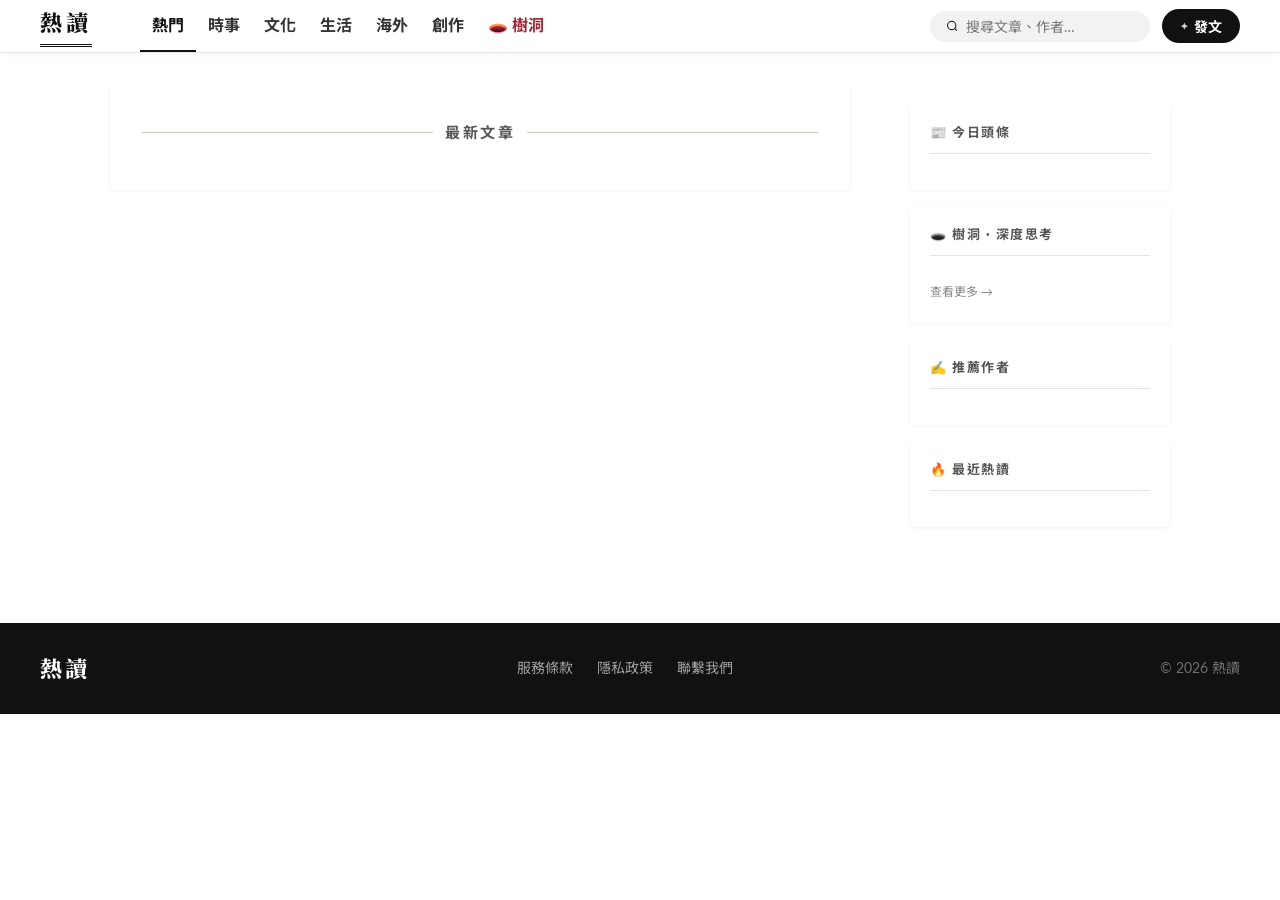
<file: src/main/resources/static/index.html>
<!DOCTYPE html>
<html lang="zh-Hant">
<head>
    <meta charset="UTF-8">
    <meta name="viewport" content="width=device-width, initial-scale=1.0">
    <title>熱讀</title>
    <link rel="preconnect" href="https://fonts.googleapis.com" crossorigin>
    <link rel="preload" as="style"
          href="https://fonts.googleapis.com/css2?family=Playfair+Display:ital,wght@0,700;0,900;1,400;1,700&family=Lato:wght@300;400;700&family=Noto+Serif+TC:wght@300;400;500;700&family=Noto+Sans+TC:wght@300;400;500&display=swap"
          onload="this.onload=null;this.rel='stylesheet'">
    <noscript>
        <link href="https://fonts.googleapis.com/css2?family=Playfair+Display:ital,wght@0,700;0,900;1,400;1,700&family=Lato:wght@300;400;700&family=Noto+Serif+TC:wght@300;400;500;700&family=Noto+Sans+TC:wght@300;400;500&display=swap"
              rel="stylesheet">
    </noscript>
    <link rel="stylesheet" href="css/index.css?v=8">
    <link rel="icon" href="data:image/svg+xml,<svg xmlns='http://www.w3.org/2000/svg' viewBox='0 0 100 100'><rect width='100' height='100' fill='%23111'/><text y='78' x='50' text-anchor='middle' font-size='70' font-family='serif' fill='white'>R</text></svg>">
</head>
<body>


<nav class="nav-bar">
    <div class="nav-logo-mini">熱讀</div>
    <div class="nav-topics">
        <div class="nav-topic active" onclick="filterByTopic('熱門',this)">熱門</div>
        <div class="nav-topic" onclick="goCategory('時事')">時事</div>
        <div class="nav-topic" onclick="goCategory('文化')">文化</div>
        <div class="nav-topic" onclick="goCategory('生活')">生活</div>
        <div class="nav-topic" onclick="goCategory('海外')">海外</div>
        <div class="nav-topic" onclick="goCategory('創作')">創作</div>
        <div class="nav-topic treeholl" onclick="window.location.href='treeholl.html'">🕳️ 樹洞</div>
    </div>
    <div class="nav-right" id="navRight">
        <div class="nav-search-bar" id="navSearchWrap">
            <svg width="14" height="14" fill="none" stroke="currentColor" stroke-width="2" viewBox="0 0 24 24">
                <circle cx="11" cy="11" r="8"/>
                <path d="m21 21-4.35-4.35"/>
            </svg>
            <input class="nav-search-input" id="navSearchInput" type="search"
                   placeholder="搜尋文章、作者…"
                   autocomplete="off"
                   onfocus="showNavDropdown()"
                   oninput="onNavInput(this.value)"
                   onkeydown="if(event.key==='Enter')doNavSearch(this.value)">
            <span class="nav-search-clear" id="navSearchClear" onclick="clearNavSearch()" style="display:none;">×</span>
            <div class="nav-search-dropdown" id="navSearchDropdown" style="display:none;"></div>
        </div>
        <div id="stateGuest" style="display:flex;align-items:center;gap:12px;">
            <button class="nav-btn-fill" onclick="openLoginModal()">發文</button>
        </div>
        <div id="stateUser" style="display:none;align-items:center;gap:12px;">
            <button class="nav-btn-fill" onclick="window.location.href='write.html'">發文</button>
            <div class="nav-divider"></div>
            <div class="user-avatar" id="userAvatar" onclick="toggleUserMenu()">文</div>
        </div>
    </div>
</nav>


<!-- REGISTER BAND -->
<!--<div class="register-band">-->
<!--    <div>-->
<!--        <div class="register-band-title">愛表達 熱讀</div>-->
<!--        <div class="register-band-text"></div>-->
<!--    </div>-->
<!--    <div class="register-band-actions">-->
<!--        <button class="btn-reg-wh" onclick="openLoginModal()">免費註冊 / 登入</button>-->
<!--    </div>-->
<!--</div>-->

<!-- MAIN PAGE -->
<!-- MAIN PAGE -->
<div class="page">
    <div class="medium-layout">
        <!-- 左侧主栏 -->
        <div class="medium-main">
            <div class="divider-label"><span class="divider-label-text">最新文章</span></div>
            <div id="latestList"></div>
        </div>
        <!-- 右侧边栏 -->
        <aside class="medium-sidebar">
            <!-- 今日头条 -->
            <div class="sidebar-block">
                <div class="sidebar-block-title">📰 今日頭條</div>
                <div id="sidebarLead"></div>
            </div>
            <!-- 树洞 -->
            <div class="sidebar-block">
                <div class="sidebar-block-title">🕳️ 樹洞 · 深度思考</div>
                <div id="sidebarTreeholl"></div>
                <a class="sidebar-more" href="treeholl.html">查看更多 →</a>
            </div>
            <!-- 推荐作者 -->
            <div class="sidebar-block">
                <div class="sidebar-block-title">✍️ 推薦作者</div>
                <div id="sidebarAuthors"></div>
            </div>
            <!-- 热读榜 -->
            <div class="sidebar-block">
                <div class="sidebar-block-title">🔥 最近熱讀</div>
                <div id="sidebarHot"></div>
            </div>
        </aside>
    </div>
</div>

<!-- FOOTER -->

<div class="footer">
    <div class="footer-logo">熱讀</div>
    <div class="footer-links">
        <span class="footer-link">服務條款</span>
        <span class="footer-link">隱私政策</span>
        <span class="footer-link">聯繫我們</span>
    </div>
    <div class="footer-copy">© 2026  熱讀</div>
</div>

<!-- ============================================================
     Medium风格下拉菜单 — fixed定位，JS控制位置
     ============================================================ -->

<!-- 搜索弹窗 -->
<div id="searchOverlay" style="display:none;position:fixed;inset:0;z-index:1500;background:rgba(255,255,255,0.98);overflow-y:auto;">
    <div style="max-width:740px;margin:0 auto;padding:40px 40px 80px;">
        <div style="display:flex;align-items:center;gap:12px;border-bottom:2px solid var(--ink);padding-bottom:16px;margin-bottom:28px;">
            <svg width="18" height="18" fill="none" stroke="currentColor" stroke-width="2" viewBox="0 0 24 24"><circle cx="11" cy="11" r="8"/><path d="m21 21-4.35-4.35"/></svg>
            <input id="searchInput" type="text" placeholder="搜尋文章標題或內容…"
                   style="flex:1;border:none;outline:none;font-size:20px;font-family:var(--sans);background:none;"
                   onkeydown="if(event.key==='Enter')doSearch()">
            <button onclick="doSearch()" style="background:var(--ink);color:white;border:none;padding:8px 20px;font-size:14px;font-weight:700;border-radius:2px;cursor:pointer;flex-shrink:0;">搜尋</button>
            <button onclick="closeSearch()" style="background:none;border:none;font-size:28px;color:var(--ink4);cursor:pointer;line-height:1;">×</button>
        </div>
        <div id="searchResultList"></div>
    </div>
</div>

<!-- LOGIN MODAL -->
<div class="modal-overlay" id="loginModal" onclick="closeOnOverlay(event,'loginModal')">
    <div class="modal-box">
        <button class="modal-close" onclick="closeLoginModal()">×</button>
        <div class="modal-logo">熱讀</div>
        <div class="modal-tagline">全球華人 · 共同的聲音之地</div>
        <div class="modal-tabs">
            <div class="modal-tab active" id="tabLogin" onclick="switchTab('login')">郵件登入</div>
            <div class="modal-tab" id="tabReg" onclick="switchTab('register')">免費註冊</div>
        </div>
        <div class="modal-form" id="formLogin">
            <div class="form-field"><label class="form-label">電子郵件</label><input class="form-input" id="loginEmail" type="email" placeholder="your@email.com"></div>
            <div class="form-field"><label class="form-label">密碼</label><input class="form-input" id="loginPwd" type="password" placeholder="••••••••"></div>
            <div class="form-error" id="loginError"></div>
            <button class="btn-submit" id="btnLogin" onclick="doLogin()">登入熱讀</button>
            <div class="modal-footer-note">沒有帳號？<span style="color:var(--ink);font-weight:700;text-decoration:underline;cursor:pointer;" onclick="switchTab('register')">免費註冊</span></div>
            <div class="modal-footer-note" style="margin-top:4px;">忘記密碼？<span style="color:var(--ink);text-decoration:underline;cursor:pointer;" onclick="showForgotPwd()">重設密碼</span></div>
        </div>
        <div class="modal-form hidden" id="formReg">
            <div class="form-field"><label class="form-label">你的名字</label><input class="form-input" id="regName" type="text" placeholder="顯示在文章上的名字"></div>
            <div class="form-field"><label class="form-label">電子郵件</label><input class="form-input" id="regEmail" type="email" placeholder="your@email.com"></div>
            <div class="form-field"><label class="form-label">密碼</label><input class="form-input" id="regPwd" type="password" placeholder="至少8位數"></div>
            <div class="form-error" id="regError"></div>
            <button class="btn-submit" id="btnReg" onclick="doRegister()">建立帳號</button>
            <div class="modal-footer-note">已有帳號？<span style="color:var(--ink);font-weight:700;text-decoration:underline;cursor:pointer;" onclick="switchTab('login')">立即登入</span></div>
        </div>
        <div class="modal-form hidden" id="formForgot">
            <div class="form-field"><label class="form-label">電子郵件</label><input class="form-input" id="forgotEmail" type="email" placeholder="your@email.com"></div>
            <div class="form-error" id="forgotError"></div>
            <div class="form-error" id="forgotSuccess" style="color:#27ae60;"></div>
            <button class="btn-submit" id="btnForgot" onclick="doForgotPwd()">發送重設連結</button>
            <div class="modal-footer-note"><span style="color:var(--ink);text-decoration:underline;cursor:pointer;" onclick="switchTab('login')">← 返回登入</span></div>
        </div>
    </div>
</div>

<!-- WELCOME NOTICE MODAL -->
<div class="notice-overlay" id="noticeModal">
    <div class="notice-box">
        <div class="notice-header">
            <div class="notice-header-top">
                <span class="notice-header-logo">熱讀</span>
                <span class="notice-header-tag">致每一位新成員</span>
            </div>
            <div class="notice-header-title">歡迎來到熱讀<br>在這裡，你的聲音屬於你自己</div>
            <div class="notice-header-sub">加入前，請用兩分鐘了解熱讀的核心理念</div>
        </div>
        <div class="notice-body">
            <div class="notice-item">
                <div class="notice-item-icon">👍</div>
                <div class="notice-item-content">
                    <div class="notice-item-title">只有點讚，沒有評論</div>
                    <div class="notice-item-desc">熱讀的所有文章只開放點讚功能，不設評論區。我們相信，每個人的思考與感悟應當保持獨立，不被他人的言論左右。</div>
                </div>
            </div>
            <div class="notice-item">
                <div class="notice-item-icon">🌍</div>
                <div class="notice-item-content">
                    <div class="notice-item-title">自由發表，以法律為底線</div>
                    <div class="notice-item-desc">我們支持言論自由。但自由不是無邊界的——請在遵守所在地法律法規的前提下發文，任何煽動仇恨、違法的內容將被即時移除。</div>
                </div>
            </div>
            <div class="notice-item">
                <div class="notice-item-icon">🤝</div>
                <div class="notice-item-content">
                    <div class="notice-item-title">世界公民，懂得尊重他人</div>
                    <div class="notice-item-desc">熱讀匯聚了來自47個國家和地區的華人。請以世界公民的胸懷，尊重與你不同的聲音。人身攻擊將永久封禁帳號。</div>
                </div>
            </div>
        </div>
        <div class="notice-footer">
            <label class="notice-agree">
                <input type="checkbox" id="noticeCheck" onchange="toggleNoticeBtn()">
                <span class="notice-agree-text">我已閱讀並理解以上內容，承諾遵守熱讀社區規範，以負責任的態度在熱讀發聲。</span>
            </label>
            <button class="btn-notice-confirm" id="btnNoticeConfirm" disabled onclick="confirmNotice()">
                我明白了，開始探索熱讀 →
            </button>
        </div>
    </div>
</div>

<script src="js/index.js?v=6"></script>
<script src="js/common.js"></script>

</body>
</html>
</file>
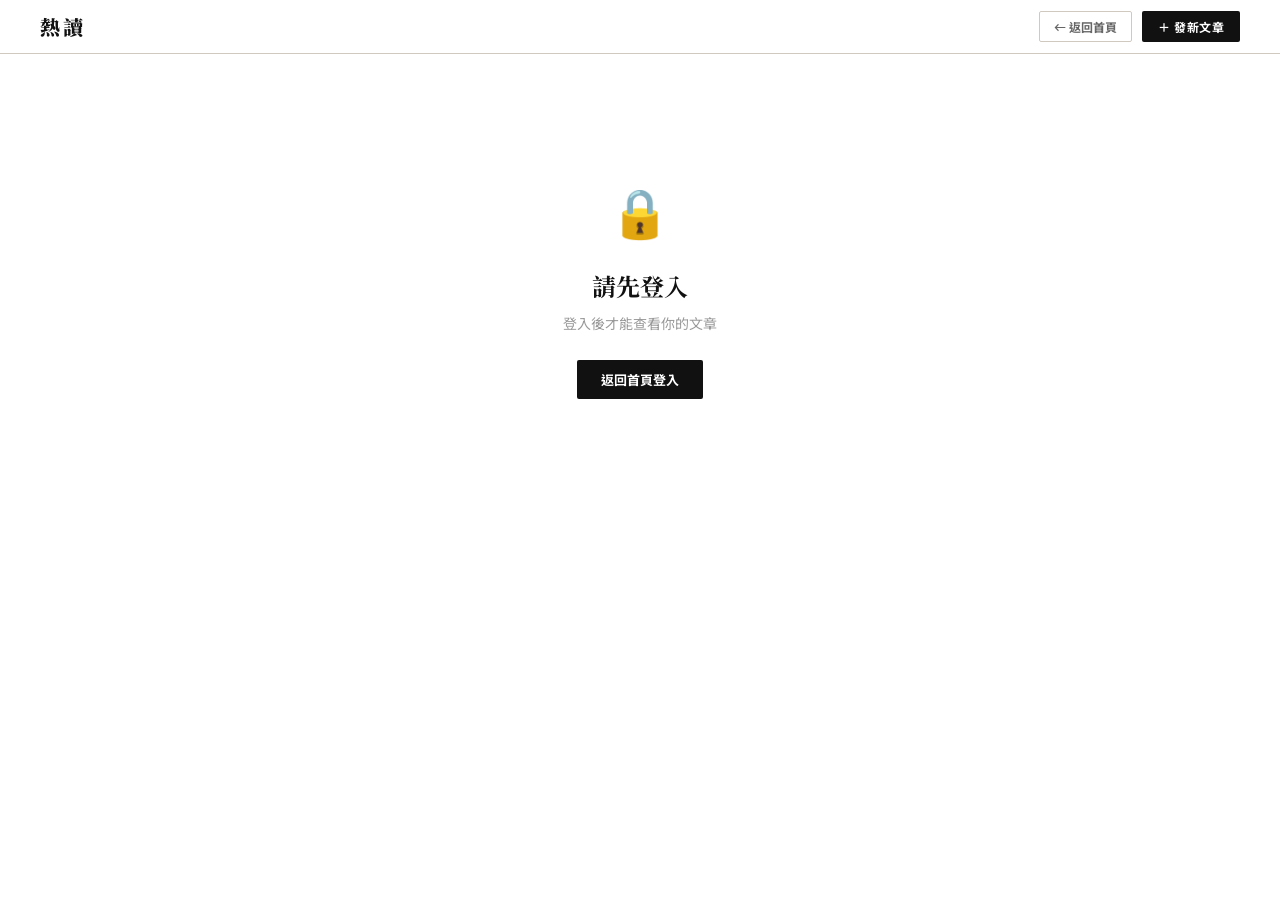
<file: src/main/resources/static/myarticles.html>
<!DOCTYPE html>
<html lang="zh-Hant">
<head>
<meta charset="UTF-8">
<meta name="viewport" content="width=device-width, initial-scale=1.0">

<title>我的文章 · 熱讀 writing go</title>

<link rel="stylesheet" href="css/index.css?v=6">

<link rel="stylesheet" href="css/myarticles.css">
<link rel="preconnect" href="https://fonts.googleapis.com" crossorigin>
<link rel="preload" as="style" href="https://fonts.googleapis.com/css2?family=Playfair+Display:ital,wght@0,700;0,900;1,400;1,700&family=Lato:wght@300;400;700&family=Noto+Serif+TC:wght@300;400;500;700&family=Noto+Sans+TC:wght@300;400;500&display=swap" onload="this.onload=null;this.rel='stylesheet'">
  <link rel="icon" href="data:image/svg+xml,<svg xmlns='http://www.w3.org/2000/svg' viewBox='0 0 100 100'><rect width='100' height='100' fill='%23111'/><text y='78' x='50' text-anchor='middle' font-size='70' font-family='serif' fill='white'>R</text></svg>">
  <noscript><link href="https://fonts.googleapis.com/css2?family=Playfair+Display:ital,wght@0,700;0,900;1,400;1,700&family=Lato:wght@300;400;700&family=Noto+Serif+TC:wght@300;400;500;700&family=Noto+Sans+TC:wght@300;400;500&display=swap" rel="stylesheet"></noscript>

</head>
<body>

<div class="top-bar">
  <a class="top-bar-logo" href="index.html">熱讀</a>
  <div style="display:flex;gap:10px;">
    <button class="btn-back" onclick="window.location.href='index.html'">← 返回首頁</button>
    <button class="btn-write" onclick="window.location.href='write.html'">＋ 發新文章</button>
  </div>
</div>

<!-- 未登入提示 -->
<div class="no-login" id="noLogin">
  <div style="font-size:48px;margin-bottom:16px;">🔒</div>
  <div style="font-family:var(--serif);font-size:24px;font-weight:700;margin-bottom:8px;">請先登入</div>
  <div style="font-size:14px;color:var(--ink4);margin-bottom:24px;">登入後才能查看你的文章</div>
  <button style="background:var(--ink);color:white;border:none;padding:10px 24px;font-size:13px;font-weight:700;border-radius:2px;" onclick="window.location.href='index.html'">返回首頁登入</button>
</div>

<div class="page" id="mainPage" style="display:none;">
  <div class="page-header">
    <div class="page-title">我的文章</div>
    <div class="page-sub" id="pageSubText"></div>
  </div>

  <!-- 统计 -->
  <div class="stats-row">
    <div class="stat-card">
      <div class="stat-num" id="statTotal">0</div>
      <div class="stat-label">已發表文章</div>
    </div>
    <div class="stat-card">
      <div class="stat-num" id="statLikes">0</div>
      <div class="stat-label">累計獲讚</div>
    </div>
    <div class="stat-card">
      <div class="stat-num" id="statWords">0</div>
      <div class="stat-label">累計字數</div>
    </div>
  </div>

  <!-- 筛选 -->
  <div class="filter-tabs" id="filterTabs">
    <div class="filter-tab active" onclick="filterArticles('all', this)">全部</div>
  </div>

  <!-- 文章列表 -->
  <div class="article-list" id="articleList"></div>

  <!-- 空状态 -->
  <div class="empty-state" id="emptyState">
    <div class="empty-icon">✍️</div>
    <div class="empty-title">還沒有文章</div>
    <div class="empty-sub">開始寫作，讓你的聲音傳遍世界每個角落</div>
    <button class="btn-empty-write" onclick="window.location.href='write.html'">寫第一篇文章</button>
  </div>
</div>

<!-- 删除确认 -->
<div class="delete-overlay" id="deleteOverlay" onclick="closeDeleteOnOverlay(event)">
  <div class="delete-box">
    <div class="delete-title">刪除文章</div>
    <div class="delete-sub">確定要刪除「<span id="deleteTargetTitle"></span>」？此操作無法復原。</div>
    <div class="delete-actions">
      <button class="btn-del-cancel" onclick="closeDelete()">取消</button>
      <button class="btn-del-confirm" onclick="confirmDelete()">確認刪除</button>
    </div>
  </div>
</div>

<div class="toast" id="toast"></div>
<script src="js/common.js"></script>
<script src="js/myarticles.js"></script>

</body>
</html>
</file>
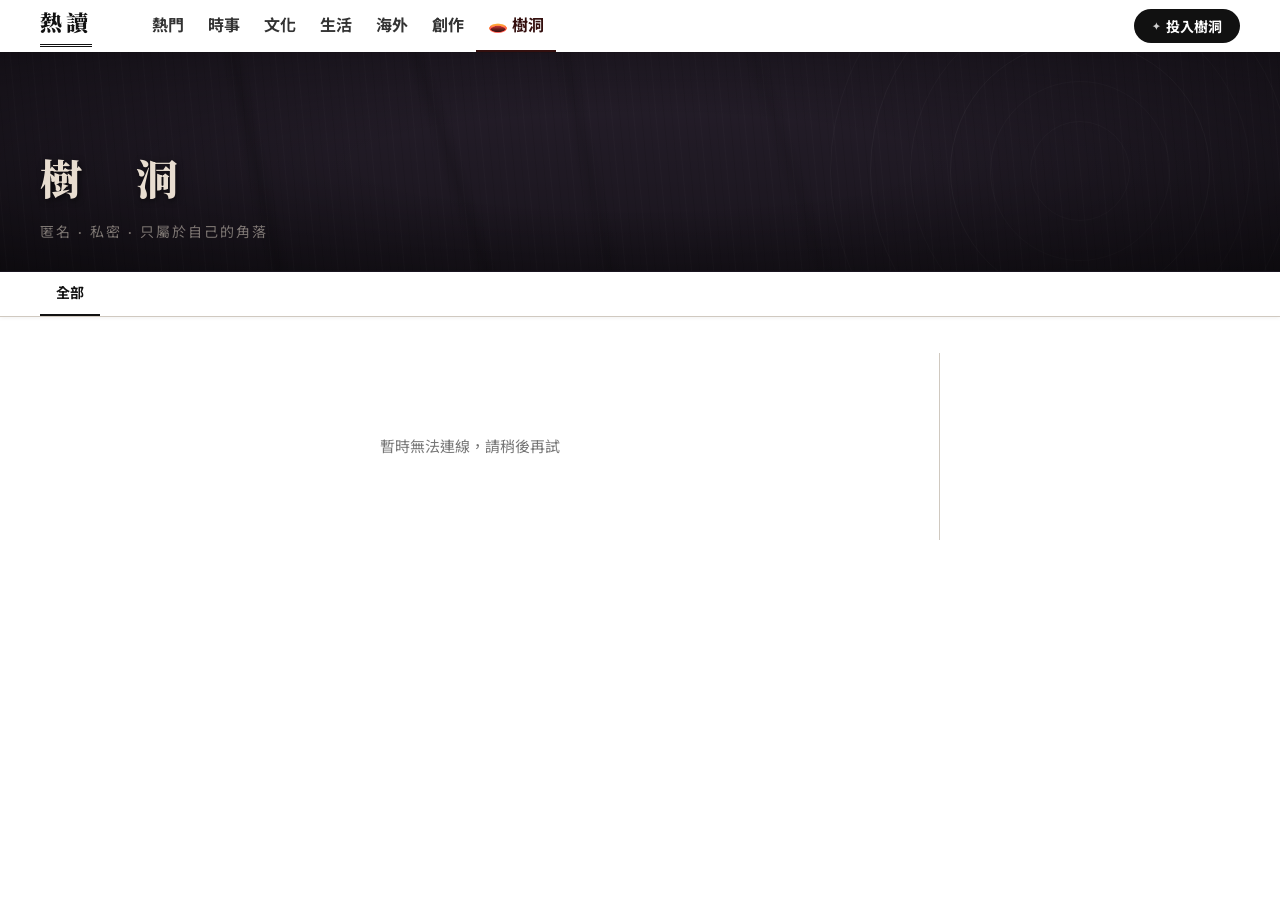
<file: src/main/resources/static/treeholl.html>
<!DOCTYPE html>
<html lang="zh-Hant">
<head>
    <meta charset="UTF-8">
    <meta name="viewport" content="width=device-width, initial-scale=1.0">
    <title>樹洞 · 熱讀</title>
    <link rel="preconnect" href="https://fonts.googleapis.com" crossorigin>
    <link rel="preload" as="style"
          href="https://fonts.googleapis.com/css2?family=Playfair+Display:ital,wght@0,700;0,900;1,400;1,700&family=Lato:wght@300;400;700&family=Noto+Serif+TC:wght@300;400;500;700&family=Noto+Sans+TC:wght@300;400;500&display=swap"
          onload="this.onload=null;this.rel='stylesheet'">
    <noscript><link href="https://fonts.googleapis.com/css2?family=Playfair+Display:ital,wght@0,700;0,900;1,400;1,700&family=Lato:wght@300;400;700&family=Noto+Serif+TC:wght@300;400;500;700&family=Noto+Sans+TC:wght@300;400;500&display=swap" rel="stylesheet"></noscript>
    <link rel="stylesheet" href="css/index.css?v=6">
    <link rel="stylesheet" href="css/treeholl.css">
    <link rel="stylesheet" href="css/category.css">
    <link rel="icon" href="data:image/svg+xml,<svg xmlns='http://www.w3.org/2000/svg' viewBox='0 0 100 100'><rect width='100' height='100' fill='%23111'/><text y='78' x='50' text-anchor='middle' font-size='70' font-family='serif' fill='white'>R</text></svg>">
</head>
<body>

<!-- NAV BAR -->
<nav class="nav-bar">
    <div class="nav-logo-mini" style="cursor:pointer;" onclick="window.location.href='index.html'">熱讀</div>
    <div class="nav-topics">
        <div class="nav-topic" onclick="window.location.href='index.html'">熱門</div>
        <div class="nav-topic" onclick="window.location.href='category.html?cat=時事'">時事</div>
        <div class="nav-topic" onclick="window.location.href='category.html?cat=文化'">文化</div>
        <div class="nav-topic" onclick="window.location.href='category.html?cat=生活'">生活</div>
        <div class="nav-topic" onclick="window.location.href='category.html?cat=海外'">海外</div>
        <div class="nav-topic" onclick="window.location.href='category.html?cat=創作'">創作</div>
        <div class="nav-topic treeholl active">🕳️ 樹洞</div>
    </div>
    <div class="nav-right" id="navRight">
        <div id="stateGuest" style="display:flex;align-items:center;gap:12px;">
            <button class="nav-btn-fill" onclick="openWriteModal()">投入樹洞</button>
        </div>
        <div id="stateUser" style="display:none;align-items:center;gap:12px;">
            <button class="nav-btn-fill" onclick="openWriteModal()">投入樹洞</button>
            <div class="nav-divider"></div>
            <div class="user-avatar" id="userAvatar" onclick="toggleUserMenu()">文</div>
        </div>
    </div>
</nav>

<!-- TREEHOLL HEADER -->
<div class="treeholl-header">
    <div class="treeholl-header-rings">
        <div class="treeholl-ring" style="width:100px;height:100px;"></div>
        <div class="treeholl-ring" style="width:180px;height:180px;"></div>
        <div class="treeholl-ring" style="width:260px;height:260px;border-color:rgba(255,255,255,0.06);"></div>
        <div class="treeholl-ring" style="width:340px;height:340px;"></div>
        <div class="treeholl-ring" style="width:420px;height:420px;border-color:rgba(255,255,255,0.05);"></div>
        <div class="treeholl-ring" style="width:500px;height:500px;"></div>
    </div>
    <div class="treeholl-header-overlay"></div>
    <div class="treeholl-header-inner">
        <h1 class="th-title">樹　洞</h1>
        <div class="th-desc">匿名 · 私密 · 只屬於自己的角落</div>
    </div>
</div>

<!-- SUB BAR -->
<div class="cat-sub-bar">
    <div class="cat-sub-tag active">全部</div>
</div>

<!-- MAIN CONTENT -->
<div class="cat-page">
    <div class="cat-main" id="holeFeed">
        <div class="cat-loading">載入中…</div>
    </div>
    <div class="cat-side" id="holeSide"></div>
</div>



<!-- 投入樹洞确认弹窗 -->
<div class="modal-overlay" id="writeModal" onclick="closeOnOverlay(event)">
    <div class="modal-box">
        <button class="modal-close" onclick="closeWriteModal()">×</button>
        <div class="modal-logo">🕳️ 樹洞</div>
        <div class="modal-tagline">投入前，請確認以下規則</div>
        <div class="th-modal-rules">
            <div class="th-modal-rule">✦ 發布後完全匿名，不儲存任何身份資訊</div>
            <div class="th-modal-rule">✦ 無法修改、無法刪除，請謹慎後再投入</div>
            <div class="th-modal-rule">✦ 禁止仇恨、歧視、違法內容，違者封禁</div>
            <div class="th-modal-rule">✦ 樹洞是另一種面對自己的方式</div>
        </div>
        <button class="btn-submit" onclick="goWrite()">我明白了，開始寫 →</button>
        <div class="modal-footer-note" style="margin-top:12px;">
            <span style="color:var(--ink4);">需要先登入才能投入樹洞</span>
        </div>
    </div>
</div>

<script src="js/treeholl.js"></script>
<script src="js/common.js"></script>
</body>
</html>
</file>
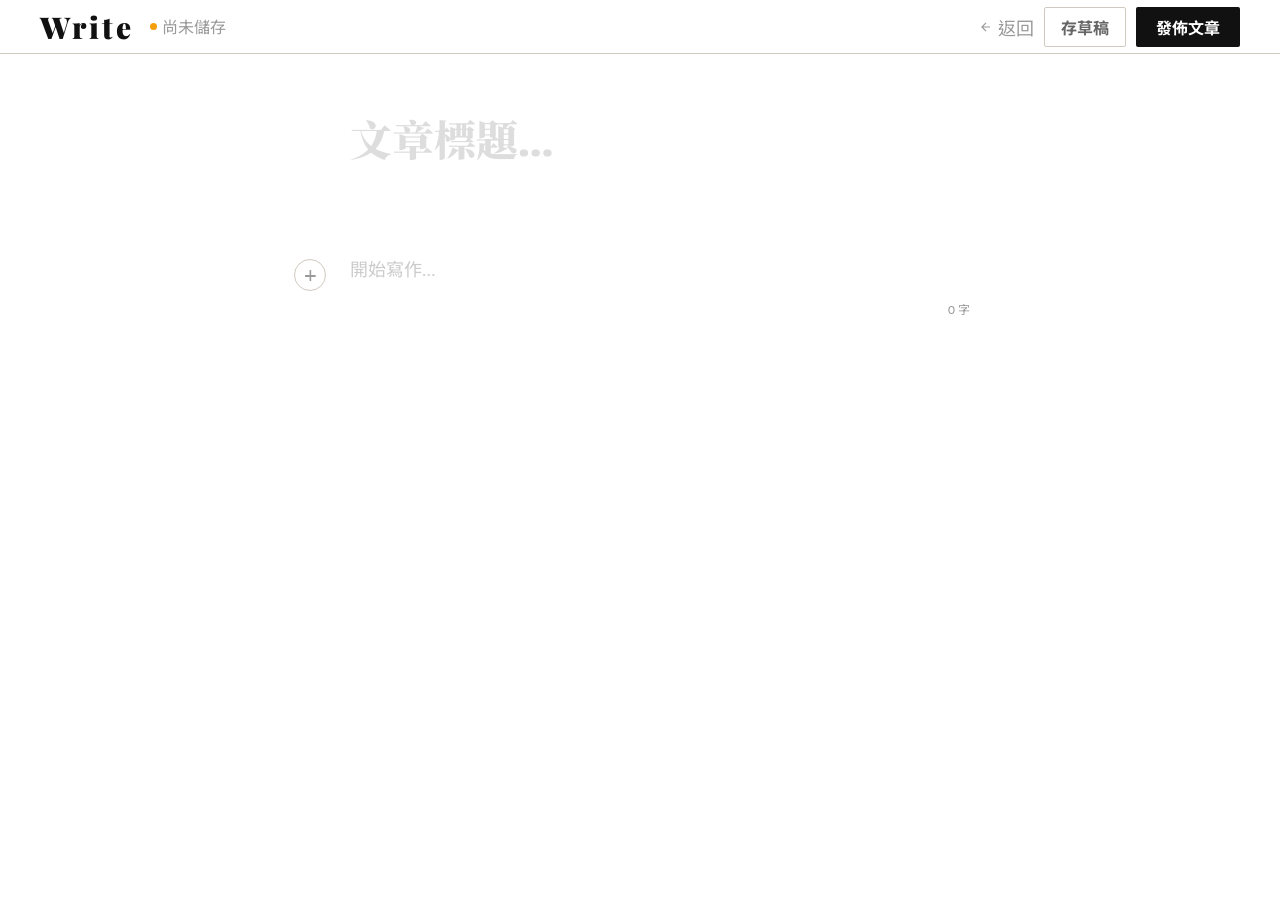
<file: src/main/resources/static/write.html>
<!DOCTYPE html>
<html lang="zh-Hant">
<head>
  <meta charset="UTF-8">
  <meta name="viewport" content="width=device-width, initial-scale=1.0">
  <title>發文 · Scribe writing go</title>
  <link rel="stylesheet" href="css/write.css">
  <link rel="preconnect" href="https://fonts.googleapis.com" crossorigin>
  <link rel="icon" href="data:image/svg+xml,<svg xmlns='http://www.w3.org/2000/svg' viewBox='0 0 100 100'><rect width='100' height='100' fill='%23111'/><text y='78' x='50' text-anchor='middle' font-size='70' font-family='serif' fill='white'>R</text></svg>">
  <link rel="preload" as="style" href="https://fonts.googleapis.com/css2?family=Playfair+Display:ital,wght@0,700;0,900;1,400;1,700&family=Lato:wght@300;400;700&family=Noto+Serif+TC:wght@300;400;500;700&family=Noto+Sans+TC:wght@300;400;500&display=swap" onload="this.onload=null;this.rel='stylesheet'">
  <noscript><link href="https://fonts.googleapis.com/css2?family=Playfair+Display:ital,wght@0,700;0,900;1,400;1,700&family=Lato:wght@300;400;700&family=Noto+Serif+TC:wght@300;400;500;700&family=Noto+Sans+TC:wght@300;400;500&display=swap" rel="stylesheet"></noscript>
</head>
<body>

<!-- TOP BAR -->
<div class="write-bar">
  <div class="write-bar-left">
    <a class="write-logo" href="index.html">Write</a>
    <span class="write-status">
      <span class="draft-dot" id="draftDot"></span>
      <span id="statusText">尚未儲存</span>
    </span>
  </div>
  <div class="write-bar-right">
    <button class="btn-back" onclick="window.location.href='index.html'">
      <svg width="14" height="14" fill="none" stroke="currentColor" stroke-width="2" viewBox="0 0 24 24"><path d="M19 12H5M12 5l-7 7 7 7"/></svg>
      返回
    </button>
    <button class="btn-draft" onclick="saveDraft()">存草稿</button>
    <button class="btn-publish" onclick="openPublishPanel()">發佈文章</button>
  </div>
</div>

<!-- FORMAT TOOLBAR -->
<div class="format-toolbar" id="formatToolbar">
  <button class="fmt-btn" onclick="fmt('bold')"><b>B</b></button>
  <button class="fmt-btn" onclick="fmt('italic')"><i>I</i></button>
  <div class="fmt-sep"></div>
  <button class="fmt-btn" onclick="fmt('formatBlock','h1')">H1</button>
  <button class="fmt-btn" onclick="fmt('formatBlock','h2')">H2</button>
  <div class="fmt-sep"></div>
  <button class="fmt-btn" onclick="fmt('formatBlock','blockquote')">❝</button>
  <div class="fmt-sep"></div>
  <button class="fmt-btn" onclick="fmt('insertUnorderedList')">•</button>
  <button class="fmt-btn" onclick="fmt('insertOrderedList')">1.</button>
</div>

<!-- EDITOR -->
<div class="write-container">

  <!-- TITLE -->
  <textarea class="title-input" id="titleInput" placeholder="文章標題…" rows="2"
            oninput="autoResize(this);updateStatus()"
            onkeydown="if(event.key==='Enter'){event.preventDefault();document.getElementById('bodyEditor').focus();}"></textarea>

  <!-- EDITOR WRAP -->
  <div class="editor-wrap" id="editorWrap">

    <!-- + 按钮 -->
    <button class="plus-btn" id="plusBtn" onclick="toggleInlineTools()">
      <span class="plus-icon">+</span>
      <span class="close-icon" style="display:none;">×</span>
    </button>

    <!-- 行内工具 -->
    <div class="inline-tools" id="inlineTools">
      <button class="inline-tool-btn" title="插入圖片" onclick="triggerInlineImg()">
        <svg width="16" height="16" fill="none" stroke="currentColor" stroke-width="1.8" viewBox="0 0 24 24"><rect x="3" y="3" width="18" height="18" rx="2"/><circle cx="8.5" cy="8.5" r="1.5"/><path d="m21 15-5-5L5 21"/></svg>
      </button>
      <button class="inline-tool-btn" title="插入視頻" onclick="openVideoDialog()">
        <svg width="16" height="16" fill="none" stroke="currentColor" stroke-width="1.8" viewBox="0 0 24 24"><polygon points="5 3 19 12 5 21 5 3"/></svg>
      </button>
      <button class="inline-tool-btn" title="分隔線" onclick="insertHR()">
        <svg width="16" height="16" fill="none" stroke="currentColor" stroke-width="2" viewBox="0 0 24 24"><line x1="3" y1="12" x2="21" y2="12"/></svg>
      </button>
      <button class="inline-tool-btn" title="大標題" onclick="fmt('formatBlock','h1')" style="font-family:serif;font-weight:900;font-size:13px;">H1</button>
      <button class="inline-tool-btn" title="小標題" onclick="fmt('formatBlock','h2')" style="font-family:serif;font-weight:700;font-size:12px;">H2</button>
      <button class="inline-tool-btn" title="引用" onclick="fmt('formatBlock','blockquote')" style="font-size:16px;">❝</button>
    </div>

    <!-- BODY EDITOR -->
    <div class="body-editor" id="bodyEditor"
         contenteditable="true"
         data-placeholder="開始寫作…"
         oninput="updateWordCount();updateStatus()">
    </div>
  </div>

  <div class="word-count" id="wordCount">0 字</div>
</div>

<!-- IMAGE FLOAT TOOLBAR -->
<div class="img-toolbar" id="imgToolbar">
  <button class="img-tb-btn" onclick="setImgSize('100%')">全寬</button>
  <button class="img-tb-btn" onclick="setImgSize('70%')">70%</button>
  <button class="img-tb-btn" onclick="setImgSize('50%')">50%</button>
  <button class="img-tb-btn" onclick="removeSelectedImg()">刪除</button>
</div>

<!-- VIDEO DIALOG -->
<div class="video-overlay" id="videoOverlay" onclick="closeVideoOnOverlay(event)">
  <div class="video-box">
    <div class="video-box-title">插入視頻</div>
    <div class="video-box-sub">支援 YouTube · Bilibili · 其他可嵌入連結</div>
    <input class="video-input" id="videoInput" type="text" placeholder="貼上視頻連結…">
    <div class="video-error" id="videoError"></div>
    <div class="video-actions">
      <button class="btn-video-cancel" onclick="closeVideoDialog()">取消</button>
      <button class="btn-video-insert" onclick="confirmInsertVideo()">插入</button>
    </div>
  </div>
</div>

<!-- PUBLISH PANEL -->
<div class="publish-panel" id="publishPanel" onclick="closeOnOverlay(event)">
  <div class="publish-box">
    <div class="publish-box-header">
      <span class="publish-box-title">發佈設定</span>
      <button class="publish-close" onclick="closePublishPanel()">×</button>
    </div>
    <div class="publish-body">
      <div class="pub-field">
        <div class="pub-label">發文模式</div>
        <div class="mode-switch">
          <div class="mode-btn active" id="modeNormal" onclick="setMode('normal')">
            <span class="mode-icon">✍️</span>
            <div><div class="mode-title">署名發文</div><div class="mode-desc">顯示作者名稱</div></div>
          </div>
          <div class="mode-btn" id="modeAnon" onclick="setMode('anon')">
            <span class="mode-icon">🕳️</span>
            <div><div class="mode-title">投入樹洞</div><div class="mode-desc">完全匿名</div></div>
          </div>
        </div>
      </div>
      <div class="pub-field" id="pennameField">
        <div class="pub-label">署名筆名</div>
        <select class="pub-select" id="pennameSelect"></select>
        <div style="font-size:12px;color:var(--ink4);margin-top:6px;font-family:var(--sans);">
          可在 <a href="settings.html" target="_blank" style="color:var(--ink);text-decoration:underline;">帳號設定</a> 中管理筆名
        </div>
      </div>
      <div class="pub-field">
        <div class="pub-label">選擇分類 <span style="color:var(--accent);font-size:10px;">必選</span></div>
        <div class="category-grid">
          <div class="cat-btn cat-group-label">時事</div>
          <div class="cat-btn" onclick="selectCat(this,'社會')">社會</div>
          <div class="cat-btn" onclick="selectCat(this,'財經')">財經</div>
          <div class="cat-btn" onclick="selectCat(this,'國際')">國際</div>
          <div class="cat-btn" onclick="selectCat(this,'科技')">科技</div>
          <div class="cat-btn" onclick="selectCat(this,'軍事')">軍事</div>
          <div class="cat-btn" onclick="selectCat(this,'法律')">法律</div>
          <div class="cat-btn" onclick="selectCat(this,'教育')">教育</div>
          <div class="cat-btn" onclick="selectCat(this,'環境')">環境</div>
          <div class="cat-btn cat-group-label">文化</div>
          <div class="cat-btn" onclick="selectCat(this,'歷史')">歷史</div>
          <div class="cat-btn" onclick="selectCat(this,'哲學')">哲學</div>
          <div class="cat-btn" onclick="selectCat(this,'藝術')">藝術</div>
          <div class="cat-btn" onclick="selectCat(this,'電影')">電影</div>
          <div class="cat-btn" onclick="selectCat(this,'音樂')">音樂</div>
          <div class="cat-btn" onclick="selectCat(this,'設計')">設計</div>
          <div class="cat-btn" onclick="selectCat(this,'宗教')">宗教</div>
          <div class="cat-btn cat-group-label">生活</div>
          <div class="cat-btn" onclick="selectCat(this,'美食')">美食</div>
          <div class="cat-btn" onclick="selectCat(this,'旅遊')">旅遊</div>
          <div class="cat-btn" onclick="selectCat(this,'健康')">健康</div>
          <div class="cat-btn" onclick="selectCat(this,'攝影')">攝影</div>
          <div class="cat-btn" onclick="selectCat(this,'時尚')">時尚</div>
          <div class="cat-btn" onclick="selectCat(this,'家居')">家居</div>
          <div class="cat-btn" onclick="selectCat(this,'運動')">運動</div>
          <div class="cat-btn" onclick="selectCat(this,'婚戀')">婚戀</div>
          <div class="cat-btn" onclick="selectCat(this,'育兒')">育兒</div>
          <div class="cat-btn cat-group-label">海外</div>
          <div class="cat-btn" onclick="selectCat(this,'移民')">移民</div>
          <div class="cat-btn" onclick="selectCat(this,'同城')">同城</div>
          <div class="cat-btn" onclick="selectCat(this,'留學')">留學</div>
          <div class="cat-btn" onclick="selectCat(this,'工作')">工作</div>
          <div class="cat-btn" onclick="selectCat(this,'文化衝擊')">文化衝擊</div>
          <div class="cat-btn cat-group-label">創作</div>
          <div class="cat-btn" onclick="selectCat(this,'小說')">小說</div>
          <div class="cat-btn" onclick="selectCat(this,'散文')">散文</div>
          <div class="cat-btn" onclick="selectCat(this,'詩詞')">詩詞</div>
          <div class="cat-btn" onclick="selectCat(this,'隨筆')">隨筆</div>
          <div class="cat-btn" onclick="selectCat(this,'文學評論')">文學評論</div>

        </div>
      </div>
      <div class="pub-field">
        <div class="pub-label">標籤 Tags <span style="color:var(--ink4);font-weight:400;text-transform:none;letter-spacing:0;">（最多5個）</span></div>
        <div class="tags-wrap" id="tagsWrap" onclick="document.getElementById('tagInput').focus()">
          <input class="tag-input" id="tagInput" placeholder="輸入標籤後按 Enter" maxlength="20">
        </div>
        <div class="tag-hint">按 Enter 新增標籤</div>
      </div>
      <div class="pub-field">
        <div class="pub-label">發佈預覽</div>
        <div class="pub-summary">
          <strong id="previewTitle">（請輸入標題）</strong><br>
          分類：<span id="previewCat">未選擇</span> · 字數：<span id="previewWords">0</span> 字
        </div>
      </div>
      <div id="pubError"></div>
      <div class="pub-actions">
        <button class="btn-pub-cancel" onclick="closePublishPanel()">取消</button>
        <button class="btn-pub-confirm" onclick="confirmPublish()">確認發佈 →</button>
      </div>
    </div>
  </div>
</div>

<div class="toast" id="toast"></div>
<input type="file" id="inlineImgInput" accept="image/*" onchange="insertInlineImage(event)" style="display:none;">
<script src="js/write.js"></script>
</body>
</html>
</file>
<file: src/main/resources/static/css/index.css>
/* ================================================================
 *  WenHui Stylesheet  v7
 * ================================================================ */

*, *::before, *::after { margin:0; padding:0; box-sizing:border-box; }

:root {
    --ink:      #111111;
    --ink2:     #333333;
    --ink3:     #555555;
    --ink4:     #777777;
    --rule:     #d0c9c0;
    --rule-lt:  #e8e4df;
    --bg:       #ffffff;
    --bg2:      #f8f6f3;
    --accent:   #c0392b;
    --accent2:  #e8622a;
    --serif:    'Playfair Display', 'Noto Serif TC', 'Songti SC', 'SimSun', Georgia, serif;
    --sans:     'Lato', 'Noto Sans TC', 'PingFang TC', 'Microsoft JhengHei', 'Microsoft YaHei', sans-serif;
    --serif-zh: 'Noto Serif TC', 'Songti SC', 'SimSun', Georgia, serif;
}

html { font-size: 18px; }
body { font-family: var(--sans); background: var(--bg); color: var(--ink); line-height: 1.6; }
a { text-decoration: none; color: inherit; }
button { cursor: pointer; font-family: var(--sans); }

/* MASTHEAD */
.masthead { text-align: center; padding: 8px 28px 8px; border-bottom: 3px double var(--ink); position: relative; z-index: 500; }
.masthead-logo { font-family: var(--serif); text-align: center; padding: 28px 28px 24px; font-size: 48px; font-weight: 900; letter-spacing: 6px; color: var(--ink); line-height: 1; display: block; border-bottom: 2px solid var(--ink); }
.masthead-logo span { font-style: italic; font-weight: 700; font-size: 48px; color: var(--ink3); }

/* NAV BAR */
.nav-bar {
    position: sticky; top: 0; z-index: 200;
    background: rgba(255,255,255,0.97);
    backdrop-filter: blur(8px);
    border-bottom: none;
    box-shadow: 0 1px 0 rgba(0,0,0,0.08), 0 2px 8px rgba(0,0,0,0.04);
    display: flex; align-items: center;
    height: 52px; padding: 0 40px; gap: 0;
    overflow: visible;
}
.nav-logo-mini {
    font-family: var(--serif);
    font-size: 22px;
    font-weight: 900;
    letter-spacing: 4px;
    color: var(--ink);
    flex-shrink: 0;
    margin-right: 24px;
    border-bottom: 3px double var(--ink);
    padding-bottom: 3px;
}
.nav-search {
    display: flex; align-items: center; gap: 8px;
    background: #f2f2f2; border-radius: 20px;
    padding: 7px 16px; cursor: pointer;
    transition: background 0.15s; flex-shrink: 0;
    color: var(--ink3);
}
.nav-search:hover { background: #e8e8e8; }
.nav-search-placeholder { font-size: 14px; color: var(--ink4); user-select: none; }
.nav-search-bar {
    display: flex; align-items: center; gap: 8px;
    background: #f2f2f2; border-radius: 20px;
    padding: 7px 16px; flex-shrink: 0;
    width: 220px; transition: width 0.2s, background 0.15s;
    position: relative;
}
.nav-search-bar:focus-within { background: #ebebeb; width: 280px; }
.nav-search-input { border: none; outline: none; background: none; font-size: 14px; color: var(--ink); width: 100%; font-family: var(--sans); }
.nav-search-input::placeholder { color: var(--ink4); }
.nav-topics { display: flex; align-items: center; flex: 1; overflow: hidden; margin: 0 24px; }
.nav-topic { padding: 0 12px; font-size: 16px; color: var(--ink2); white-space: nowrap; cursor: pointer; height: 52px; display: flex; align-items: center; border-bottom: 2px solid transparent; transition: all 0.15s; font-weight: 700; }
.nav-topic:hover { color: var(--ink); border-bottom-color: var(--ink); }
.nav-topic.active { color: var(--ink); border-bottom-color: var(--ink); }
.nav-right { display: flex; align-items: center; gap: 12px; flex-shrink: 0; }
.nav-btn-fill { background: var(--ink); color: white; border: none; border-radius: 20px; padding: 7px 18px; font-size: 14px; font-weight: 700; transition: all 0.2s; display: flex; align-items: center; gap: 6px; }
.nav-btn-fill::before { content: '✦'; font-size: 10px; opacity: 0.8; }
.nav-btn-fill:hover { background: #333; transform: translateY(-1px); box-shadow: 0 4px 12px rgba(0,0,0,0.2); }
.nav-divider { width: 1px; height: 16px; background: var(--rule); }
.nav-search-clear { font-size: 16px; color: #aaa; cursor: pointer; line-height: 1; flex-shrink: 0; padding: 0 2px; }
.nav-search-clear:hover { color: #555; }
.nav-search-dropdown {
    position: absolute; top: calc(100% + 8px); left: 0;
    width: 320px; background: white;
    border: 1px solid #e8e8e8; border-radius: 8px;
    box-shadow: 0 4px 20px rgba(0,0,0,0.12);
    z-index: 500; overflow: hidden;
}
.nav-search-btn { font-size: 13px; font-weight: 700; color: white; background: var(--ink); border-radius: 12px; padding: 4px 12px; cursor: pointer; flex-shrink: 0; white-space: nowrap; }
.nav-search-btn:hover { background: #333; }
.nav-dd-section { padding: 10px 0; }
.nav-dd-label { font-size: 11px; font-weight: 700; letter-spacing: 1px; color: #aaa; padding: 6px 16px; text-transform: uppercase; }
.nav-dd-item { display: flex; align-items: center; gap: 10px; padding: 9px 16px; cursor: pointer; transition: background 0.1s; font-size: 14px; color: #222; }
.nav-dd-item:hover { background: #f8f8f8; }
.nav-dd-avatar { width: 28px; height: 28px; border-radius: 50%; display: flex; align-items: center; justify-content: center; font-size: 12px; font-weight: 700; color: white; flex-shrink: 0; }
.nav-dd-icon { width: 28px; height: 28px; border-radius: 4px; background: #f0f0f0; display: flex; align-items: center; justify-content: center; font-size: 14px; flex-shrink: 0; }

/* USER AVATAR */
.user-avatar { width: 36px; height: 36px; border-radius: 50%; background: linear-gradient(135deg, #667eea, #764ba2); color: white; display: flex; align-items: center; justify-content: center; font-family: var(--serif); font-size: 16px; font-weight: 900; cursor: pointer; flex-shrink: 0; transition: all 0.2s; box-shadow: 0 2px 8px rgba(102,126,234,0.4); user-select: none; }
.user-avatar:hover { transform: scale(1.08); box-shadow: 0 4px 16px rgba(102,126,234,0.6); }

/* USER DROPDOWN */
.user-dropdown-medium { display: none; position: fixed; width: 260px; background: #fff; border: 1px solid #e8e4df; border-radius: 3px; box-shadow: 0 4px 28px rgba(0,0,0,0.14); z-index: 9999; font-family: var(--sans); animation: udmFadeIn 0.15s ease; }
.user-dropdown-medium.open { display: block; }
@keyframes udmFadeIn { from{opacity:0;transform:translateY(-6px)} to{opacity:1;transform:translateY(0)} }
.udm-header { display: flex; align-items: center; gap: 12px; padding: 18px 20px 14px; }
.udm-avatar { width: 46px; height: 46px; border-radius: 50%; background: linear-gradient(135deg, #667eea, #764ba2); color: white; display: flex; align-items: center; justify-content: center; font-size: 20px; font-weight: 900; flex-shrink: 0; font-family: var(--serif); }
.udm-name { font-size: 15px; font-weight: 700; color: #111; line-height: 1.3; }
.udm-view { font-size: 13px; color: #aaa; margin-top: 2px; cursor: pointer; }
.udm-view:hover { color: #555; text-decoration: underline; }
.udm-rule { border: none; border-top: 1px solid #f0ece8; margin: 2px 0; }
.udm-item { display: flex; align-items: center; gap: 10px; padding: 11px 20px; font-size: 14px; color: #333; cursor: pointer; transition: background 0.1s; }
.udm-item:hover { background: #f8f6f3; }
.udm-item svg { flex-shrink: 0; color: #777; }
.udm-logout-block { padding: 8px 0 4px; }
.udm-item-logout { color: #c0392b; }
.udm-item-logout svg { color: #c0392b; }
.udm-email { font-size: 11px; color: #bbb; padding: 0 20px 8px 45px; line-height: 1.4; }
.udm-footer { border-top: 1px solid #f0ece8; padding: 10px 20px; display: flex; gap: 14px; flex-wrap: wrap; }
.udm-footer span { font-size: 11px; color: #bbb; cursor: pointer; }
.udm-footer span:hover { color: #555; }

/* BANNER SLIDER */
.banner-section { position: relative; height: 380px; overflow: hidden; border-bottom: 1px solid var(--rule); }
.banner-slider { display: flex; height: 100%; }
.banner-slide { min-width: 100%; height: 100%; background-size: cover; background-position: center; position: absolute; inset: 0; display: flex; align-items: center; justify-content: center; transition: opacity 0.6s ease; opacity: 0; }
.banner-slide.active { opacity: 1; }
.banner-overlay { position: absolute; inset: 0; background: linear-gradient(to bottom, rgba(0,0,0,0.15) 0%, rgba(0,0,0,0.55) 100%); }
.banner-copy { position: relative; z-index: 1; text-align: center; display: flex; flex-direction: column; align-items: center; gap: 14px; }
.banner-dots { position: absolute; bottom: 18px; left: 50%; transform: translateX(-50%); display: flex; gap: 8px; z-index: 10; }
.banner-dot { width: 8px; height: 8px; border-radius: 50%; background: rgba(255,255,255,0.4); cursor: pointer; transition: background 0.3s; }
.banner-dot.active { background: white; }
.banner-arrow { position: absolute; top: 50%; transform: translateY(-50%); background: rgba(255,255,255,0.15); border: none; color: white; font-size: 32px; width: 44px; height: 44px; cursor: pointer; z-index: 10; transition: background 0.2s; display: flex; align-items: center; justify-content: center; backdrop-filter: blur(4px); }
.banner-arrow:hover { background: rgba(255,255,255,0.3); }
.banner-arrow.left { left: 20px; }
.banner-arrow.right { right: 20px; }
.globe-label { font-size: 12px; letter-spacing: 4px; text-transform: uppercase; color: rgba(255,255,255,0.6); font-family: var(--sans); font-weight: 700; }
.globe-headline { font-family: var(--serif); font-size: 42px; font-weight: 900; color: white; line-height: 1.18; letter-spacing: 1px; text-shadow: 0 2px 16px rgba(0,0,0,0.6); }
.globe-headline em { font-style: italic; font-weight: 400; }

/* TOPIC STRIP */
.topic-strip { border-bottom: 1px solid var(--rule); position: relative; }
.topic-strip-bar { display: flex; align-items: center; padding: 0 40px; height: 48px; overflow: hidden; }
.ts-label { font-size: 14px; font-weight: 700; color: var(--ink); flex-shrink: 0; border-right: 1px solid var(--rule); padding-right: 16px; margin-right: 16px; }
.ts-tags { display: flex; flex: 1; overflow: hidden; }
.ts-tag { padding: 0 14px; font-size: 14px; color: var(--ink2); cursor: pointer; height: 48px; display: flex; align-items: center; white-space: nowrap; transition: color 0.15s; }
.ts-tag:hover { color: var(--ink); }
.ts-expand { font-size: 13px; font-weight: 700; color: var(--ink4); cursor: pointer; padding: 0 0 0 12px; flex-shrink: 0; display: flex; align-items: center; gap: 4px; border-left: 1px solid var(--rule); margin-left: 8px; height: 24px; transition: color 0.15s; user-select: none; }
.ts-expand:hover { color: var(--ink); }
.ts-expand .arr { font-size: 9px; transition: transform 0.2s; }
.ts-expand.open .arr { transform: rotate(180deg); }
.ts-panel { display: none; background: var(--bg); border-top: 1px solid var(--rule-lt); padding: 20px 40px 24px; }
.ts-panel.open { display: block; }
.ts-panel-row { display: flex; gap: 40px; }
.ts-panel-col-title { font-size: 12px; letter-spacing: 1px; text-transform: uppercase; font-weight: 700; color: var(--ink3); margin-bottom: 10px; border-bottom: 1px solid var(--rule-lt); padding-bottom: 6px; }
.ts-panel-tags { display: flex; flex-wrap: wrap; gap: 6px; }
.ts-panel-tag { font-size: 13px; color: var(--ink2); cursor: pointer; padding: 4px 10px; border: 1px solid var(--rule); border-radius: 1px; transition: all 0.12s; }
.ts-panel-tag:hover { border-color: var(--ink); color: var(--ink); }
.ts-panel-tag.on { border-color: var(--ink); background: var(--ink); color: white; }
.ts-panel-footer { margin-top: 18px; padding-top: 12px; border-top: 1px solid var(--rule-lt); display: flex; align-items: center; justify-content: space-between; font-size: 13px; color: var(--ink4); }
.ts-panel-footer-btn { background: none; border: 1px solid var(--rule); padding: 5px 14px; font-size: 12px; font-weight: 700; color: var(--ink3); border-radius: 1px; transition: all 0.15s; }
.ts-panel-footer-btn:hover { border-color: var(--ink); color: var(--ink); }

/* PAGE LAYOUT */
.page { max-width: 1280px; margin: 0 auto; padding: 0; background: transparent; }
.grid-a { display: grid; grid-template-columns: 1fr 1fr 1fr; border-bottom: 1px solid var(--rule); padding-bottom: 28px; margin-bottom: 28px; }
.grid-a-lead { grid-column: 1 / 3; border-right: 1px solid var(--rule); padding-right: 28px; }
.grid-a-stack { display: flex; flex-direction: column; padding-left: 28px; }
.grid-b { display: grid; grid-template-columns: 1fr 1fr 1fr; border-bottom: 1px solid var(--rule); padding-bottom: 28px; margin-bottom: 28px; }
.grid-b > * { border-right: 1px solid var(--rule); padding-right: 24px; padding-left: 24px; }
.grid-b > *:first-child { padding-left: 0; }
.grid-b > *:last-child { border-right: none; padding-right: 0; }
.grid-c { display: grid; grid-template-columns: 1fr 300px; }
.grid-c-main { border-right: 1px solid var(--rule); padding-right: 40px; }
.grid-c-side { padding-left: 32px; }

/* ARTICLE STYLES */
.sec-label { font-size: 12px; letter-spacing: 2px; text-transform: uppercase; font-weight: 700; color: var(--ink4); margin-bottom: 10px; display: block; }
.sec-label.fire { color: var(--accent2); }
.sec-label.red { color: var(--accent); }
.art-lead .art-kicker { font-size: 12px; letter-spacing: 2px; text-transform: uppercase; font-weight: 700; color: var(--accent); margin-bottom: 8px; display: block; }
.art-lead .art-title { font-family: var(--serif); font-size: 36px; font-weight: 900; line-height: 1.2; color: var(--ink); margin-bottom: 12px; cursor: pointer; transition: color 0.15s; }
.art-lead .art-title:hover { color: var(--accent); }
.art-lead .art-dek { font-size: 17px; color: var(--ink2); line-height: 1.65; margin-bottom: 14px; font-family: var(--serif-zh); font-weight: 300; }
.art-lead .art-byline { font-size: 14px; color: var(--ink3); display: flex; align-items: center; gap: 8px; }
.art-lead .art-thumb { width: 100%; aspect-ratio: 16/9; background: var(--bg2); margin-bottom: 10px; overflow: hidden; }
.art-lead .art-caption { font-size: 13px; color: var(--ink3); line-height: 1.4; border-left: 2px solid var(--rule); padding-left: 10px; }
.art-mid { padding: 16px 0; border-bottom: 1px solid var(--rule-lt); cursor: pointer; }
.art-mid:last-child { border-bottom: none; }
.art-mid .art-title { font-family: var(--serif); font-size: 18px; font-weight: 700; line-height: 1.35; color: var(--ink); margin-bottom: 6px; transition: color 0.15s; }
.art-mid:hover .art-title { color: var(--accent); }
.art-mid .art-dek { font-size: 14px; color: var(--ink3); line-height: 1.55; display: -webkit-box; -webkit-line-clamp: 2; -webkit-box-orient: vertical; overflow: hidden; margin-bottom: 6px; font-family: var(--serif-zh); font-weight: 300; }
.art-mid .art-meta { font-size: 13px; color: var(--ink4); display: flex; gap: 8px; }
.art-sm { display: flex; gap: 14px; padding: 14px 0; border-bottom: 1px solid var(--rule-lt); cursor: pointer; }
.art-sm:last-child { border-bottom: none; }
.art-sm-num { font-family: var(--serif); font-size: 28px; font-weight: 900; color: var(--rule); line-height: 1; flex-shrink: 0; width: 24px; margin-top: 2px; }
.art-sm .art-title { font-family: var(--serif-zh); font-size: 15px; font-weight: 700; line-height: 1.4; color: var(--ink); margin-bottom: 4px; transition: color 0.15s; }
.art-sm:hover .art-title { color: var(--accent); }
.art-sm .art-meta { font-size: 13px; color: var(--ink4); display: flex; gap: 8px; }
.art-text { padding: 22px 0; border-bottom: 1px solid var(--rule-lt); cursor: pointer; }
.art-text:last-child { border-bottom: none; padding-bottom: 0; }
.art-text-top { display: flex; align-items: center; gap: 8px; margin-bottom: 10px; }
.art-text-avatar { width: 24px; height: 24px; border-radius: 50%; display: flex; align-items: center; justify-content: center; color: white; font-size: 11px; font-weight: 700; flex-shrink: 0; }
.art-text-author { font-size: 15px; font-weight: 700; color: var(--ink2); }
.art-text-pub { font-size: 14px; color: var(--ink4); }
.art-text-loc { font-size: 13px; color: var(--ink4); margin-left: auto; display: flex; align-items: center; gap: 3px; }
.art-text .art-title { font-family: var(--serif); font-size: 21px; font-weight: 700; line-height: 1.35; color: var(--ink); margin-bottom: 8px; transition: color 0.15s; }
.art-text:hover .art-title { color: var(--accent); }
.art-text .art-dek { font-size: 15px; color: var(--ink3); line-height: 1.65; display: -webkit-box; -webkit-line-clamp: 2; -webkit-box-orient: vertical; overflow: hidden; margin-bottom: 12px; font-family: var(--serif-zh); font-weight: 300; }
.art-text-footer { display: flex; align-items: center; gap: 8px; }
.art-text-cat { font-size: 12px; letter-spacing: 1px; text-transform: uppercase; font-weight: 700; color: var(--ink4); border: 1px solid var(--rule); padding: 2px 8px; border-radius: 1px; }
.art-text-cat.fire { color: var(--accent2); border-color: var(--accent2); }
.art-text-date { font-size: 13px; color: var(--ink4); }
.art-text-stats { display: flex; align-items: center; gap: 12px; margin-left: auto; font-size: 13px; color: var(--ink4); }
.art-text-stat { display: flex; align-items: center; gap: 4px; }

/* SIDEBAR */
.side-section { margin-bottom: 28px; }
.side-rule { border: none; border-top: 2px solid var(--ink); margin-bottom: 12px; }
.side-title { font-size: 13px; letter-spacing: 1px; text-transform: uppercase; font-weight: 700; color: var(--ink); margin-bottom: 14px; }
.hot-list-item { display: flex; gap: 12px; padding: 10px 0; border-bottom: 1px solid var(--rule-lt); cursor: pointer; }
.hot-list-item:last-child { border-bottom: none; }
.hot-list-num { font-family: var(--serif); font-size: 22px; font-weight: 900; color: var(--rule); flex-shrink: 0; width: 20px; line-height: 1.1; }
.hot-list-num.r1 { color: #c0392b; }
.hot-list-num.r2 { color: #e07b4e; }
.hot-list-num.r3 { color: #bbb; }
.hot-list-text { font-size: 14px; color: var(--ink2); line-height: 1.4; font-family: var(--serif-zh); }
.hot-list-heat { font-size: 12px; color: var(--ink4); margin-top: 3px; }
.world-items { display: flex; flex-direction: column; }
.world-item { display: flex; align-items: center; gap: 10px; padding: 9px 0; border-bottom: 1px solid var(--rule-lt); cursor: pointer; transition: opacity 0.15s; }
.world-item:hover { opacity: 0.7; }
.world-item:last-child { border-bottom: none; }
.world-item-flag { font-size: 16px; flex-shrink: 0; }
.world-item-name { font-size: 14px; color: var(--ink2); flex: 1; font-family: var(--serif-zh); }
.world-item-count { font-size: 13px; color: var(--ink4); font-family: var(--serif); font-style: italic; }
.world-item-dot { width: 6px; height: 6px; border-radius: 50%; background: #4ade80; animation: blink 2s ease-in-out infinite; flex-shrink: 0; }
@keyframes blink { 0%,100%{opacity:1} 50%{opacity:0.3} }
.about-box { border: 1px solid var(--rule); padding: 16px; }
.about-box p { font-size: 14px; color: var(--ink3); line-height: 1.7; margin-bottom: 10px; font-family: var(--serif-zh); font-weight: 300; }
.about-badge { font-size: 13px; color: var(--ink3); display: flex; gap: 6px; align-items: flex-start; margin-bottom: 5px; }
.about-badge span:first-child { flex-shrink: 0; }

/* DIVIDER */
.divider-label { display: flex; align-items: center; gap: 12px; margin: 8px 0 18px; }
.divider-label::before, .divider-label::after { content:''; flex:1; border-top:1px solid var(--rule); }
.divider-label-text { font-size: 15px; letter-spacing: 2.5px; text-transform: uppercase; font-weight: 700; color: var(--ink3); white-space: nowrap; }

/* REGISTER BAND */
.register-band { background: var(--bg2); color: var(--ink); border-bottom: 1px solid var(--rule); display: flex; align-items: center; justify-content: space-between; padding: 12px 40px; }
.register-band-title { font-family: var(--serif); font-size: 15px; font-weight: 700; margin-bottom: 2px; color: var(--ink); }
.register-band-text { font-size: 14px; color: var(--ink3); }
.register-band-actions { display: flex; gap: 12px; align-items: center; }
.btn-reg-wh { background: var(--ink); color: white; border: none; padding: 8px 22px; font-size: 13px; font-weight: 700; border-radius: 20px; transition: all 0.2s; }
.btn-reg-wh:hover { background: #333; transform: translateY(-1px); }

/* FOOTER */
.footer { background: var(--ink); color: white; border-top: none; padding: 28px 40px; display: flex; align-items: center; justify-content: space-between; }
.footer-logo { font-family: var(--serif); font-size: 22px; font-weight: 900; letter-spacing: 3px; color: white; }
.footer-links { display: flex; gap: 24px; }
.footer-link { font-size: 14px; color: rgba(255,255,255,0.6); cursor: pointer; transition: color 0.15s; }
.footer-link:hover { color: white; }
.footer-copy { font-size: 14px; color: rgba(255,255,255,0.4); }

/* LOGIN MODAL */
.modal-overlay { display: none; position: fixed; inset: 0; background: rgba(0,0,0,0.55); z-index: 1000; align-items: center; justify-content: center; }
.modal-overlay.open { display: flex; }
.modal-box { background: white; width: 420px; max-width: 94vw; padding: 40px 40px 36px; position: relative; border-top: 3px solid var(--ink); animation: slideUp 0.22s ease; }
@keyframes slideUp { from{opacity:0;transform:translateY(16px)} to{opacity:1;transform:translateY(0)} }
.modal-close { position: absolute; top: 14px; right: 18px; font-size: 22px; color: var(--ink4); cursor: pointer; line-height: 1; background: none; border: none; }
.modal-close:hover { color: var(--ink); }
.modal-logo { font-family: var(--serif); font-size: 28px; font-weight: 900; letter-spacing: 3px; color: var(--ink); text-align: center; margin-bottom: 4px; }
.modal-tagline { font-size: 13px; letter-spacing: 1px; color: var(--ink4); text-align: center; margin-bottom: 28px; }
.modal-tabs { display: flex; border-bottom: 1px solid var(--rule); margin-bottom: 24px; }
.modal-tab { flex: 1; text-align: center; padding: 8px 0; font-size: 13px; font-weight: 700; color: var(--ink4); cursor: pointer; border-bottom: 2px solid transparent; margin-bottom: -1px; transition: all 0.15s; }
.modal-tab.active { color: var(--ink); border-bottom-color: var(--ink); }
.modal-form { display: flex; flex-direction: column; gap: 14px; }
.modal-form.hidden { display: none; }
.form-field { display: flex; flex-direction: column; gap: 5px; }
.form-label { font-size: 12px; letter-spacing: 1px; text-transform: uppercase; font-weight: 700; color: var(--ink3); }
.form-input { border: 1px solid var(--rule); padding: 10px 12px; font-size: 14px; color: var(--ink); outline: none; transition: border-color 0.15s; background: white; border-radius: 0; }
.form-input:focus { border-color: var(--ink); }
.form-input.error { border-color: var(--accent); }
.form-error { font-size: 13px; color: var(--accent); min-height: 16px; }
.btn-submit { background: var(--ink); color: white; border: none; padding: 12px; font-size: 13px; letter-spacing: 1px; text-transform: uppercase; font-weight: 700; cursor: pointer; transition: background 0.15s; margin-top: 4px; }
.btn-submit:hover { background: var(--ink2); }
.btn-submit:disabled { background: var(--ink4); cursor: not-allowed; }
.modal-footer-note { font-size: 13px; color: var(--ink4); text-align: center; margin-top: 16px; line-height: 1.6; }

/* WELCOME NOTICE MODAL */
.notice-overlay { display: none; position: fixed; inset: 0; background: rgba(0,0,0,0.6); z-index: 1100; align-items: center; justify-content: center; }
.notice-overlay.open { display: flex; }
.notice-box { background: white; width: 520px; max-width: 94vw; border-top: 3px solid var(--ink); overflow: hidden; animation: slideUp 0.25s ease; }
.notice-header { background: var(--ink); color: white; padding: 22px 32px 18px; }
.notice-header-top { display: flex; align-items: center; justify-content: space-between; margin-bottom: 6px; }
.notice-header-logo { font-family: var(--serif); font-size: 20px; font-weight: 900; letter-spacing: 2px; }
.notice-header-tag { font-size: 11px; letter-spacing: 1px; text-transform: uppercase; color: rgba(255,255,255,0.6); border: 1px solid rgba(255,255,255,0.3); padding: 3px 8px; }
.notice-header-title { font-family: var(--serif); font-size: 22px; font-weight: 700; line-height: 1.3; color: white; }
.notice-header-sub { font-size: 13px; color: rgba(255,255,255,0.7); margin-top: 4px; }
.notice-body { padding: 28px 32px 24px; }
.notice-item { display: flex; gap: 16px; padding: 14px 0; border-bottom: 1px solid var(--rule-lt); }
.notice-item:last-child { border-bottom: none; }
.notice-item-icon { font-size: 22px; flex-shrink: 0; width: 32px; text-align: center; margin-top: 2px; }
.notice-item-title { font-family: var(--serif-zh); font-size: 16px; font-weight: 700; color: var(--ink); margin-bottom: 4px; }
.notice-item-desc { font-size: 14px; color: var(--ink3); line-height: 1.65; font-weight: 300; }
.notice-footer { padding: 0 32px 28px; display: flex; flex-direction: column; gap: 10px; }
.notice-agree { display: flex; align-items: flex-start; gap: 10px; cursor: pointer; }
.notice-agree input[type="checkbox"] { width: 15px; height: 15px; margin-top: 2px; flex-shrink: 0; cursor: pointer; accent-color: var(--ink); }
.notice-agree-text { font-size: 13px; color: var(--ink3); line-height: 1.6; }
.btn-notice-confirm { background: var(--ink); color: white; border: none; padding: 12px; font-size: 13px; letter-spacing: 1px; text-transform: uppercase; font-weight: 700; cursor: pointer; transition: background 0.15s; width: 100%; }
.btn-notice-confirm:hover { background: var(--ink2); }
.btn-notice-confirm:disabled { background: var(--ink4); cursor: not-allowed; }

/* ===== Medium两栏布局 ===== */
.medium-layout {
    max-width: 1140px;
    margin: 0 auto;
    padding: 32px 40px 80px;
    display: flex;
    gap: 60px;
    align-items: flex-start;
    background: transparent;
}

.medium-main {
    flex: 1;
    min-width: 0;
    background: #ffffff;
    border-radius: 2px;
    padding: 28px 32px;
    box-shadow: 0 1px 4px rgba(0,0,0,0.06);
}

.medium-sidebar {
    width: 260px;
    flex-shrink: 0;
    padding-top: 20px;
    background: transparent;
}

.sidebar-block {
    background: #ffffff;
    border-radius: 2px;
    border: none;
    padding: 18px 20px 20px;
    margin-bottom: 16px;
    box-shadow: 0 1px 4px rgba(0,0,0,0.05);
}

.sidebar-block-title {
    font-size: 13px;
    font-weight: 700;
    letter-spacing: 1.5px;
    color: var(--ink3);
    margin-bottom: 16px;
    padding-bottom: 10px;
    border-bottom: 1px solid var(--rule-lt);
    text-transform: uppercase;
}

.sidebar-more { display: inline-block; margin-top: 10px; font-size: 12px; color: #888; text-decoration: none; }
.sidebar-more:hover { color: #333; }

/* 树洞条目 */
.sidebar-treeholl-item { padding: 10px 0; border-bottom: 1px solid #f5f5f5; cursor: pointer; }
.sidebar-treeholl-item:last-child { border-bottom: none; }
.sidebar-treeholl-title { font-size: 14px; font-weight: 600; color: #222; margin-bottom: 4px; line-height: 1.4; }
.sidebar-treeholl-meta { font-size: 12px; color: #aaa; }

/* 推荐作者条目 */
.sidebar-author-item { display: flex; align-items: center; gap: 10px; padding: 8px 0; }
.sidebar-author-avatar { width: 36px; height: 36px; border-radius: 50%; background: #e8e8e8; display: flex; align-items: center; justify-content: center; font-size: 14px; font-weight: 700; color: #555; flex-shrink: 0; }
.sidebar-author-name { font-size: 14px; font-weight: 600; color: #222; }
.sidebar-author-desc { font-size: 12px; color: #aaa; }

/* 热读条目 */
.sidebar-hot-item { display: flex; gap: 10px; align-items: flex-start; padding: 8px 0; cursor: pointer; border-bottom: 1px solid #f5f5f5; }
.sidebar-hot-item:last-child { border-bottom: none; }
.sidebar-hot-num { font-size: 20px; font-weight: 900; color: #e8e8e8; line-height: 1; min-width: 24px; }
.sidebar-hot-title { font-size: 13px; font-weight: 600; color: #222; line-height: 1.4; }
.sidebar-hot-meta { font-size: 11px; color: #aaa; margin-top: 2px; }

/* ===== 文章卡片 ===== */
.article-card {
    display: flex;
    align-items: flex-start;
    gap: 20px;
    padding: 22px 0;
    border-bottom: 1px solid var(--rule-lt);
    cursor: pointer;
    transition: opacity 0.15s;
}
.article-card:last-child { border-bottom: none; }
.article-card:hover { opacity: 0.85; }

.article-card-body { flex: 1; min-width: 0; }

.article-card-meta-top { display: flex; align-items: center; gap: 8px; margin-bottom: 8px; }

.article-card-avatar { width: 22px; height: 22px; border-radius: 50%; display: flex; align-items: center; justify-content: center; color: white; font-size: 10px; font-weight: 700; flex-shrink: 0; }

.article-card-author { font-size: 13px; font-weight: 700; color: var(--ink2); }

.article-card-category { font-size: 11px; color: var(--ink4); border: 1px solid var(--rule); padding: 1px 7px; border-radius: 10px; margin-left: auto; }

.article-card-title {
    font-family: var(--serif-zh);
    font-size: 17px;
    font-weight: 700;
    line-height: 1.4;
    color: var(--ink);
    margin-bottom: 6px;
    display: -webkit-box;
    -webkit-line-clamp: 2;
    -webkit-box-orient: vertical;
    overflow: hidden;
}
.article-card:hover .article-card-title { color: var(--accent); }

.article-card-excerpt {
    font-size: 14px;
    color: var(--ink3);
    line-height: 1.6;
    display: -webkit-box;
    -webkit-line-clamp: 2;
    -webkit-box-orient: vertical;
    overflow: hidden;
    margin-bottom: 10px;
    font-family: var(--serif-zh);
    font-weight: 300;
}

.article-card-footer { display: flex; align-items: center; gap: 12px; font-size: 12px; color: var(--ink4); }
.article-card-date { color: var(--ink4); }
.article-card-readtime { color: var(--ink4); }
.article-card-likes { margin-left: 0;display: flex; align-items: center; gap: 4px; color: var(--ink4); }

.article-card-thumb {
    width: 110px;
    height: 80px;
    flex-shrink: 0;
    background: var(--bg2);
    border-radius: 2px;
    overflow: hidden;
}
.article-card-thumb img { width: 100%; height: 100%; object-fit: cover; display: block; }

/* ===== 响应式 ===== */
@media (max-width: 768px) {
    .medium-layout { flex-direction: column; gap: 0; padding: 16px 16px 60px; }
    .medium-main { padding: 20px 16px; }
    .medium-sidebar { width: 100%; }
    .article-card-thumb { width: 80px; height: 60px; }
    .article-card-title { font-size: 15px; }
    .footer { flex-direction: column; gap: 16px; text-align: center; }
}

.nav-topic.treeholl {
    filter: sepia(1) saturate(10) hue-rotate(320deg);
}
</file>
<file: src/main/resources/static/css/myarticles.css>
*, *::before, *::after { margin:0; padding:0; box-sizing:border-box; }
:root {
    --ink:#111111; --ink2:#333333; --ink3:#666666; --ink4:#999999;
    --rule:#d0c9c0; --rule-lt:#e8e4df; --bg:#ffffff; --bg2:#f8f6f3;
    --accent:#c0392b; --accent2:#e8622a;
    --serif:'Playfair Display','Noto Serif TC','Songti SC',Georgia,serif;
    --sans:'Lato','Noto Sans TC','PingFang TC','Microsoft JhengHei',sans-serif;
}
html { font-size:16px; }
body { font-family:var(--sans); background:var(--bg); color:var(--ink); }
button { cursor:pointer; font-family:var(--sans); }
a { text-decoration:none; color:inherit; }

/* TOP BAR */
.top-bar {
    position:sticky; top:0; z-index:100;
    background:rgba(255,255,255,0.97); backdrop-filter:blur(8px);
    border-bottom:1px solid var(--rule);
    display:flex; align-items:center; justify-content:space-between;
    padding:0 40px; height:54px;
}
.top-bar-logo { font-family:var(--serif); font-size:20px; font-weight:900; letter-spacing:3px; color:var(--ink); }
.btn-back { background:none; border:1px solid var(--rule); color:var(--ink3); padding:6px 14px; font-size:12px; font-weight:700; border-radius:2px; transition:all 0.15s; }
.btn-back:hover { border-color:var(--ink); color:var(--ink); }
.btn-write { background:var(--ink); color:white; border:none; padding:7px 16px; font-size:12px; font-weight:700; border-radius:2px; letter-spacing:0.5px; transition:background 0.15s; }
.btn-write:hover { background:var(--ink2); }

/* PAGE */
.page { max-width:860px; margin:0 auto; padding:40px 40px 80px; }

.page-header { margin-bottom:32px; }
.page-title { font-family:var(--serif); font-size:32px; font-weight:900; color:var(--ink); margin-bottom:6px; }
.page-sub { font-size:14px; color:var(--ink4); }

/* STATS ROW */
.stats-row { display:flex; gap:24px; margin-bottom:32px; }
.stat-card { background:var(--bg2); border:1px solid var(--rule-lt); padding:16px 20px; flex:1; border-radius:2px; }
.stat-num { font-family:var(--serif); font-size:28px; font-weight:900; color:var(--ink); }
.stat-label { font-size:12px; color:var(--ink4); margin-top:2px; letter-spacing:0.5px; }

/* FILTER TABS */
.filter-tabs { display:flex; border-bottom:1px solid var(--rule); margin-bottom:24px; }
.filter-tab { padding:10px 16px; font-size:13px; color:var(--ink4); cursor:pointer; border-bottom:2px solid transparent; margin-bottom:-1px; transition:all 0.15s; font-weight:700; letter-spacing:0.5px; }
.filter-tab:hover { color:var(--ink); }
.filter-tab.active { color:var(--ink); border-bottom-color:var(--ink); }

/* ARTICLE LIST */
.article-list { display:flex; flex-direction:column; gap:0; }

.article-row {
    display:flex; align-items:flex-start; gap:20px;
    padding:20px 0; border-bottom:1px solid var(--rule-lt);
    cursor:pointer; transition:opacity 0.15s;
}
.article-row:hover { opacity:0.8; }
.article-row:last-child { border-bottom:none; }

.article-row-cover {
    width:100px; height:68px; object-fit:cover; flex-shrink:0;
    background:var(--bg2); display:flex; align-items:center; justify-content:center;
    font-size:24px; border-radius:2px; overflow:hidden;
}
.article-row-cover img { width:100%; height:100%; object-fit:cover; display:none; }
.article-row-cover img.show { display:block; }

.article-row-body { flex:1; min-width:0; }
.article-row-meta { display:flex; align-items:center; gap:8px; margin-bottom:6px; }
.article-row-cat {
    font-size:10px; letter-spacing:1px; text-transform:uppercase; font-weight:700;
    color:var(--accent); border:1px solid var(--accent); padding:2px 7px; border-radius:1px;
}
.article-row-cat.fire { color:var(--accent2); border-color:var(--accent2); }
.article-row-date { font-size:12px; color:var(--ink4); }
.article-row-title { font-family:var(--serif); font-size:18px; font-weight:700; color:var(--ink); line-height:1.35; margin-bottom:6px; }
.article-row-excerpt { font-size:13px; color:var(--ink3); display:-webkit-box; -webkit-line-clamp:2; -webkit-box-orient:vertical; overflow:hidden; line-height:1.6; }
.article-row-stats { display:flex; align-items:center; gap:12px; margin-top:8px; font-size:12px; color:var(--ink4); }

.article-row-actions { display:flex; flex-direction:column; gap:6px; flex-shrink:0; }
.btn-article-action {
    background:none; border:1px solid var(--rule); color:var(--ink3);
    padding:5px 12px; font-size:11px; font-weight:700; border-radius:2px;
    transition:all 0.15s; white-space:nowrap;
}
.btn-article-action:hover { border-color:var(--ink3); color:var(--ink); }
.btn-article-action.delete { color:var(--accent); border-color:#f5c0b8; }
.btn-article-action.delete:hover { background:var(--accent); color:white; border-color:var(--accent); }

/* EMPTY STATE */
.empty-state { text-align:center; padding:80px 40px; display:none; }
.empty-state.show { display:block; }
.empty-icon { font-size:48px; margin-bottom:16px; opacity:0.4; }
.empty-title { font-family:var(--serif); font-size:22px; font-weight:700; color:var(--ink); margin-bottom:8px; }
.empty-sub { font-size:14px; color:var(--ink4); margin-bottom:24px; }
.btn-empty-write { background:var(--ink); color:white; border:none; padding:10px 24px; font-size:13px; font-weight:700; border-radius:2px; }

/* DELETE DIALOG */
.delete-overlay { display:none; position:fixed; inset:0; background:rgba(0,0,0,0.5); z-index:1000; align-items:center; justify-content:center; }
.delete-overlay.open { display:flex; }
.delete-box { background:white; width:380px; max-width:94vw; border-top:3px solid var(--accent); padding:28px; animation:slideUp 0.2s ease; }
@keyframes slideUp { from{opacity:0;transform:translateY(12px)} to{opacity:1;transform:translateY(0)} }
.delete-title { font-family:var(--serif); font-size:20px; font-weight:700; color:var(--accent); margin-bottom:10px; }
.delete-sub { font-size:13px; color:var(--ink3); margin-bottom:24px; line-height:1.6; }
.delete-actions { display:flex; gap:10px; justify-content:flex-end; }
.btn-del-cancel { background:none; border:1px solid var(--rule); color:var(--ink3); padding:9px 18px; font-size:13px; font-weight:700; border-radius:2px; transition:all 0.15s; }
.btn-del-cancel:hover { border-color:var(--ink); color:var(--ink); }
.btn-del-confirm { background:var(--accent); color:white; border:none; padding:9px 20px; font-size:13px; font-weight:700; border-radius:2px; }
.btn-del-confirm:hover { background:#a93226; }

/* TOAST */
.toast { display:none; position:fixed; bottom:32px; left:50%; transform:translateX(-50%); background:var(--ink); color:white; padding:12px 28px; font-size:14px; z-index:9999; white-space:nowrap; }
.toast.show { display:block; }

/* NO LOGIN */
.no-login { text-align:center; padding:120px 40px; display:none; }
.no-login.show { display:block; }
</file>
<file: src/main/resources/static/css/treeholl.css>
/* ================================================================
   treeholl.css — 深色木紋復古風格
================================================================ */

/* HEADER */
.treeholl-header {
    position: relative;
    height: 220px;
    overflow: hidden;
    border-bottom: 1px solid #1a1520;
    background: #2a2230;
}

/* 年輪 */
.treeholl-header-rings {
    position: absolute;
    right: -100px;
    bottom: -200px;
    width: 600px;
    height: 600px;
    pointer-events: none;
}

.treeholl-ring {
    position: absolute;
    border-radius: 50%;
    border: 1px solid rgba(255,255,255,0.04);
    top: 50%;
    left: 50%;
    transform: translate(-50%, -50%);
}

/* 木紋紋理 */
.treeholl-header-overlay {
    position: absolute;
    inset: 0;
    background:
            repeating-linear-gradient(
                    85deg,
                    transparent 0px,
                    rgba(0,0,0,0.06) 1px,
                    transparent 2px,
                    transparent 6px,
                    rgba(255,255,255,0.015) 7px,
                    transparent 8px,
                    transparent 14px,
                    rgba(0,0,0,0.08) 15px,
                    transparent 16px,
                    transparent 22px
            ),
            linear-gradient(78deg, transparent 20%, rgba(0,0,0,0.15) 21%, transparent 22%, transparent 45%, rgba(0,0,0,0.1) 46%, transparent 47%),
            linear-gradient(72deg, transparent 35%, rgba(0,0,0,0.12) 36%, transparent 37%, transparent 60%, rgba(0,0,0,0.08) 61%, transparent 62%),
            radial-gradient(ellipse at center, transparent 30%, rgba(0,0,0,0.5) 100%),
            linear-gradient(to bottom, rgba(0,0,0,0.1), rgba(0,0,0,0.4));
}

.treeholl-header-inner {
    position: absolute;
    inset: 0;
    max-width: 1280px;
    margin: 0 auto;
    padding: 0 40px 28px;
    display: flex;
    flex-direction: column;
    justify-content: flex-end;
    z-index: 2;
}

.th-title {
    font-family: var(--serif);
    font-size: 42px;
    font-weight: 900;
    color: #e8ddd0;
    letter-spacing: 6px;
    margin-bottom: 8px;
    text-shadow: 1px 2px 6px rgba(0,0,0,0.6);
}

.th-desc {
    font-size: 14px;
    color: rgba(232,221,208,0.5);
    font-family: var(--sans);
    letter-spacing: 2px;
}

/* 導航樹洞顏色 */
.nav-topic.treeholl {
    filter: sepia(1) saturate(10) hue-rotate(330deg);
}

/* 樹洞文章匿名標籤 */
.hole-anon-tag {
    font-size: 11px;
    letter-spacing: 1px;
    color: var(--ink4);
    border: 1px solid var(--rule);
    padding: 2px 8px;
    border-radius: 2px;
    font-family: var(--sans);
}

/* 確認彈窗規則 */
.th-modal-rules {
    background: var(--bg2);
    border: 1px solid var(--rule);
    padding: 16px 20px;
    margin-bottom: 20px;
}

.th-modal-rule {
    font-size: 13px;
    color: var(--ink3);
    padding: 6px 0;
    border-bottom: 1px solid var(--rule-lt);
    font-family: var(--sans);
    line-height: 1.6;
}

.th-modal-rule:last-child { border-bottom: none; }

/* 投入按鈕 */
.th-cta {
    background: white;
    color: var(--ink);
    border: none;
    padding: 10px 28px;
    font-size: 13px;
    font-weight: 700;
    letter-spacing: 1px;
    cursor: pointer;
    font-family: var(--sans);
    border-radius: 2px;
    transition: opacity 0.15s;
}

.th-cta:hover { opacity: 0.85; }
</file>
<file: src/main/resources/static/css/category.css>
.cat-header {
    position: relative;
    height: 220px;
    overflow: hidden;
    border-bottom: 1px solid var(--rule);
}
.cat-header-img {
    position: absolute;
    inset: 0;
    width: 100%;
    height: 100%;
    object-fit: cover;
    display: block;
}
.cat-header-overlay {
    position: absolute;
    inset: 0;
    background: linear-gradient(to bottom, rgba(0,0,0,0.3), rgba(0,0,0,0.6));
}
.cat-header-inner {
    position: absolute;
    inset: 0;
    max-width: 1280px;
    margin: 0 auto;
    padding: 0 40px;
    display: flex;
    flex-direction: column;
    justify-content: flex-end;
    padding-bottom: 28px;
}
.cat-back {
    font-size: 13px;
    color: rgba(255,255,255,0.6);
    cursor: pointer;
    margin-bottom: 10px;
    transition: color 0.15s;
    font-family: var(--sans);
}
.cat-back:hover { color: white; }
.cat-title {
    font-family: var(--serif);
    font-size: 42px;
    font-weight: 900;
    letter-spacing: 4px;
    color: white;
    margin-bottom: 6px;
    text-shadow: 0 2px 8px rgba(0,0,0,0.4);
}
.cat-desc {
    font-size: 14px;
    color: rgba(255,255,255,0.7);
    font-family: var(--sans);
    letter-spacing: 1px;
}
.cat-sub-bar {
    background: white;
    border-bottom: 1px solid var(--rule);
    padding: 0 40px;
    display: flex;
    gap: 0;
    overflow-x: auto;
    position: sticky;
    top: 52px;
    z-index: 100;
    box-shadow: 0 1px 4px rgba(0,0,0,0.06);
}
.cat-sub-tag {
    padding: 0 16px;
    height: 44px;
    display: flex;
    align-items: center;
    font-size: 14px;
    font-weight: 700;
    color: var(--ink3);
    cursor: pointer;
    white-space: nowrap;
    border-bottom: 2px solid transparent;
    transition: all 0.15s;
    font-family: var(--sans);
}
.cat-sub-tag:hover { color: var(--ink); }
.cat-sub-tag.active { color: var(--ink); border-bottom-color: var(--ink); }
.cat-page {
    max-width: 1280px;
    margin: 0 auto;
    padding: 36px 40px 60px;
    display: grid;
    grid-template-columns: 1fr 300px;
    gap: 0;
}
.cat-main { border-right: 1px solid var(--rule); padding-right: 40px; }
.cat-side { padding-left: 32px; }
.cat-loading {
    padding: 80px 0;
    text-align: center;
    color: var(--ink4);
    font-size: 15px;
}
.cat-empty {
    padding: 80px 0;
    text-align: center;
    color: var(--ink4);
    font-size: 15px;
    line-height: 1.8;
}

.nav-btn-outline {
    background: none;
    border: 1px solid var(--rule);
    color: var(--ink3);
    padding: 7px 16px;
    font-size: 13px;
    font-weight: 700;
    border-radius: 2px;
    cursor: pointer;
    font-family: var(--sans);
    transition: all 0.15s;
}
.nav-btn-outline:hover { border-color: var(--ink); color: var(--ink); }
</file>
<file: src/main/resources/static/css/write.css>
*, *::before, *::after { margin:0; padding:0; box-sizing:border-box; }
:root {
    --ink:#111111; --ink2:#333333; --ink3:#666666; --ink4:#999999;
    --rule:#d0c9c0; --rule-lt:#e8e4df; --bg:#ffffff; --bg2:#f8f6f3;
    --accent:#c0392b; --accent2:#e8622a;
    --serif:'Playfair Display','Noto Serif TC','Songti SC',Georgia,serif;
    --sans:'Lato','Noto Sans TC','PingFang TC','Microsoft JhengHei',sans-serif;
    --serif-zh:'Noto Serif TC','Songti SC',Georgia,serif;
}
html { font-size:18px; }
body { font-family:var(--sans); background:#fff; color:var(--ink); line-height:1.6; min-height:100vh; }
button { cursor:pointer; font-family:var(--sans); }

/* TOP BAR */
.write-bar { position:sticky; top:0; z-index:200; background:rgba(255,255,255,0.97); backdrop-filter:blur(8px); border-bottom:1px solid var(--rule); display:flex; align-items:center; justify-content:space-between; padding:0 40px; height:54px; }
.write-bar-left { display:flex; align-items:center; gap:16px; }
.write-logo { font-family:var(--serif); font-size:30px; font-weight:900; letter-spacing:3px; color:var(--ink); text-decoration:none; }
.write-status { font-size:16px; color:var(--ink4); display:flex; align-items:center; gap:5px; }
.draft-dot { width:7px; height:7px; border-radius:50%; background:#f59e0b; display:inline-block; }
.draft-dot.saved { background:#4ade80; }
.write-bar-right { display:flex; align-items:center; gap:10px; }
.btn-back { background:none; border:none; color:var(--ink4); font-size:18px; display:flex; align-items:center; gap:5px; padding:4px 0; transition:color 0.15s; }
.btn-back:hover { color:var(--ink); }
.btn-draft { background:none; border:1px solid var(--rule); color:var(--ink3); padding:7px 16px; font-size:16px; font-weight:700; border-radius:2px; transition:all 0.15s; }
.btn-draft:hover { border-color:var(--ink); color:var(--ink); }
.btn-publish { background:var(--ink); color:white; border:none; padding:8px 20px; font-size:16px; font-weight:700; border-radius:2px; transition:background 0.15s; }
.btn-publish:hover { background:var(--ink2); }

/* FORMAT TOOLBAR */
.format-toolbar { display:none; position:fixed; z-index:400; background:var(--ink); border-radius:4px; padding:4px; gap:2px; align-items:center; box-shadow:0 4px 16px rgba(0,0,0,0.25); transform:translateX(-50%); }
.format-toolbar.show { display:flex; }
.fmt-btn { background:none; border:none; color:rgba(255,255,255,0.8); padding:5px 10px; border-radius:2px; font-size:13px; font-weight:700; cursor:pointer; line-height:1; transition:all 0.1s; }
.fmt-btn:hover { background:rgba(255,255,255,0.15); color:white; }
.fmt-sep { width:1px; height:18px; background:rgba(255,255,255,0.2); margin:0 2px; }

/* EDITOR LAYOUT */
.write-container { max-width:740px; margin:0 auto; padding:60px 40px 120px 80px; position:relative; }

/* TITLE */
.title-input { width:100%; font-family:var(--serif); font-size:42px; font-weight:900; line-height:1.2; color:var(--ink); border:none; outline:none; background:none; resize:none; margin-bottom:32px; min-height:60px; }
.title-input::placeholder { color:#ddd; }

/* EDITOR WRAPPER */
.editor-wrap { position:relative; }

/* + 按钮 */
.plus-btn { position:absolute; left:-56px; width:32px; height:32px; border-radius:50%; border:1px solid var(--rule); background:white; color:var(--ink4); font-size:22px; line-height:1; display:none; align-items:center; justify-content:center; cursor:pointer; transition:all 0.15s; z-index:10; }
.plus-btn:hover { border-color:var(--ink); color:var(--ink); }
.plus-btn.visible { display:flex; }
.plus-btn.open { background:var(--ink); color:white; border-color:var(--ink); }

/* 行内工具 */
.inline-tools { position:absolute; left:-12px; display:flex; align-items:center; gap:8px; z-index:10; opacity:0; pointer-events:none; transition:opacity 0.15s; }
.inline-tools.show { opacity:1; pointer-events:all; }
.inline-tool-btn { width:32px; height:32px; border-radius:50%; border:1px solid var(--rule); background:white; color:var(--ink3); display:flex; align-items:center; justify-content:center; cursor:pointer; transition:all 0.15s; font-size:14px; flex-shrink:0; }
.inline-tool-btn:hover { border-color:var(--ink); color:var(--ink); background:var(--bg2); }

/* BODY EDITOR */
.body-editor.empty::before {
    content: attr(data-placeholder);
    color: #ccc;
    pointer-events: none;
    font-size: 18px;
    font-family: var(--sans);
    display: block;
}

.body-editor { outline: none; }
.body-editor p { margin:0 0 4px; min-height:1.9em; cursor:text; }
.body-editor h1 { font-family:var(--serif); font-size:34px; font-weight:900; color:var(--ink); margin:28px 0 14px; line-height:1.2; }
.body-editor h2 { font-family:var(--serif); font-size:26px; font-weight:700; color:var(--ink); margin:22px 0 10px; line-height:1.3; }
.body-editor b, .body-editor strong { font-weight:700; color:var(--ink); }
.body-editor i, .body-editor em { font-style:italic; }
.body-editor blockquote { border-left:3px solid var(--ink); padding:10px 20px; margin:24px 0; color:var(--ink3); font-style:italic; background:var(--bg2); }
.body-editor hr { border:none; border-top:1px solid var(--rule); margin:32px 0; }
.body-editor ul { padding-left:24px; margin:12px 0; }
.body-editor ol { padding-left:24px; margin:12px 0; }
.body-editor li { margin:4px 0; }
.body-editor img { max-width:100%; height:auto; margin:24px 0; display:block; border-radius:2px; cursor:pointer; }
.body-editor img.selected { outline:2px solid var(--accent); outline-offset:2px; }
.body-editor .video-embed { margin:24px 0; }
.body-editor .video-embed iframe { width:100%; aspect-ratio:16/9; border:none; border-radius:2px; }

/* 图片工具条 */
.img-toolbar { display:none; position:fixed; background:var(--ink); color:white; border-radius:3px; padding:4px; gap:2px; z-index:500; box-shadow:0 4px 12px rgba(0,0,0,0.2); }
.img-toolbar.show { display:flex; }
.img-tb-btn { background:none; border:none; color:white; padding:4px 10px; font-size:12px; cursor:pointer; border-radius:2px; }
.img-tb-btn:hover { background:var(--ink2); }

/* VIDEO DIALOG */
.video-overlay { display:none; position:fixed; inset:0; background:rgba(0,0,0,0.5); z-index:600; align-items:center; justify-content:center; }
.video-overlay.open { display:flex; }
.video-box { background:white; width:460px; max-width:94vw; border-top:3px solid var(--ink); padding:28px; animation:slideUp 0.2s ease; }
@keyframes slideUp { from{opacity:0;transform:translateY(12px)} to{opacity:1;transform:translateY(0)} }
.video-box-title { font-family:var(--serif); font-size:20px; font-weight:700; margin-bottom:6px; }
.video-box-sub { font-size:13px; color:var(--ink4); margin-bottom:16px; }
.video-input { width:100%; border:1px solid var(--rule); padding:10px 12px; font-size:14px; font-family:var(--sans); outline:none; border-radius:0; transition:border-color 0.15s; }
.video-input:focus { border-color:var(--ink); }
.video-error { font-size:12px; color:var(--accent); margin-top:6px; min-height:16px; }
.video-actions { display:flex; gap:10px; justify-content:flex-end; margin-top:16px; }
.btn-video-cancel { background:none; border:1px solid var(--rule); color:var(--ink3); padding:8px 16px; font-size:13px; font-weight:700; border-radius:2px; }
.btn-video-cancel:hover { border-color:var(--ink); color:var(--ink); }
.btn-video-insert { background:var(--ink); color:white; border:none; padding:8px 18px; font-size:13px; font-weight:700; border-radius:2px; }
.btn-video-insert:hover { background:var(--ink2); }

/* WORD COUNT */
.word-count { font-size:12px; color:var(--ink4); text-align:right; margin-top:16px; }

/* PUBLISH PANEL */
.publish-panel { display:none; position:fixed; inset:0; z-index:500; background:rgba(0,0,0,0.5); align-items:center; justify-content:center; }
.publish-panel.open { display:flex; }
.publish-box { background:white; width:560px; max-width:94vw; max-height:90vh; overflow-y:auto; border-top:3px solid var(--ink); animation:slideUp 0.2s ease; }
.publish-box-header { display:flex; align-items:center; justify-content:space-between; padding:20px 28px 16px; border-bottom:1px solid var(--rule-lt); }
.publish-box-title { font-family:var(--serif); font-size:20px; font-weight:700; }
.publish-close { background:none; border:none; font-size:22px; color:var(--ink4); cursor:pointer; }
.publish-close:hover { color:var(--ink); }
.publish-body { padding:24px 28px 28px; display:flex; flex-direction:column; gap:22px; }
.pub-field { display:flex; flex-direction:column; gap:8px; }
.pub-label { font-size:11px; letter-spacing:1.5px; text-transform:uppercase; font-weight:700; color:var(--ink3); }
.category-grid { display:grid; grid-template-columns:repeat(4,1fr); gap:8px; }
.cat-btn { padding:8px 6px; font-size:13px; color:var(--ink2); background:var(--bg2); border:1px solid var(--rule); border-radius:2px; cursor:pointer; transition:all 0.12s; text-align:center; }
.cat-btn:hover { border-color:var(--ink3); color:var(--ink); }
.cat-btn.selected { background:var(--ink); color:white; border-color:var(--ink); }
.cat-btn.fire.selected { background:var(--accent2); border-color:var(--accent2); }
.cat-group-label { grid-column:1/-1; background:none; color:var(--ink4); cursor:default; pointer-events:none; font-size:11px; font-weight:700; letter-spacing:2px; text-align:left; padding:12px 0 4px; border:none; text-transform:uppercase; border-top:1px solid var(--rule-lt); margin-top:4px; }
.tags-wrap { display:flex; flex-wrap:wrap; gap:6px; padding:10px 12px; border:1px solid var(--rule); min-height:44px; cursor:text; transition:border-color 0.15s; }
.tags-wrap:focus-within { border-color:var(--ink); }
.tag-pill { display:flex; align-items:center; gap:4px; background:var(--bg2); border:1px solid var(--rule); border-radius:2px; padding:2px 8px; font-size:12px; color:var(--ink2); }
.tag-pill button { background:none; border:none; color:var(--ink4); font-size:14px; line-height:1; padding:0; cursor:pointer; }
.tag-pill button:hover { color:var(--accent); }
.tag-input { border:none; outline:none; font-size:13px; font-family:var(--sans); color:var(--ink); background:none; min-width:100px; flex:1; }
.tag-input::placeholder { color:var(--ink4); }
.tag-hint { font-size:11px; color:var(--ink4); }
.pub-summary { background:var(--bg2); border:1px solid var(--rule-lt); padding:14px 16px; font-size:13px; color:var(--ink3); line-height:1.7; }
.pub-actions { display:flex; gap:10px; justify-content:flex-end; }
.btn-pub-cancel { background:none; border:1px solid var(--rule); color:var(--ink3); padding:10px 20px; font-size:13px; font-weight:700; border-radius:2px; transition:all 0.15s; }
.btn-pub-cancel:hover { border-color:var(--ink); color:var(--ink); }
.btn-pub-confirm { background:var(--ink); color:white; border:none; padding:10px 24px; font-size:13px; font-weight:700; border-radius:2px; transition:background 0.15s; }
.btn-pub-confirm:hover { background:var(--ink2); }
#pubError { font-size:12px; color:var(--accent); display:none; }

/* 发文模式 */
.mode-switch { display:flex; gap:10px; margin-top:8px; }
.mode-btn { flex:1; display:flex; align-items:center; gap:12px; padding:14px 16px; border:2px solid var(--rule); border-radius:4px; cursor:pointer; transition:all 0.15s; background:white; }
.mode-btn:hover { border-color:var(--ink3); }
.mode-btn.active { border-color:var(--ink); background:var(--bg2); }
.mode-icon { font-size:24px; flex-shrink:0; }
.mode-title { font-size:14px; font-weight:700; color:var(--ink); font-family:var(--sans); }
.mode-desc { font-size:12px; color:var(--ink4); margin-top:2px; font-family:var(--sans); }

.pub-select { width:100%; border:1px solid var(--rule); padding:10px 14px; font-size:14px; font-family:var(--sans); color:var(--ink); outline:none; background:white; cursor:pointer; }
.pub-select:focus { border-color:var(--ink); }

/* TOAST */
.toast { display:none; position:fixed; bottom:32px; left:50%; transform:translateX(-50%); background:var(--ink); color:white; padding:12px 28px; font-size:14px; z-index:9999; white-space:nowrap; }
.toast.show { display:block; }
</file>
